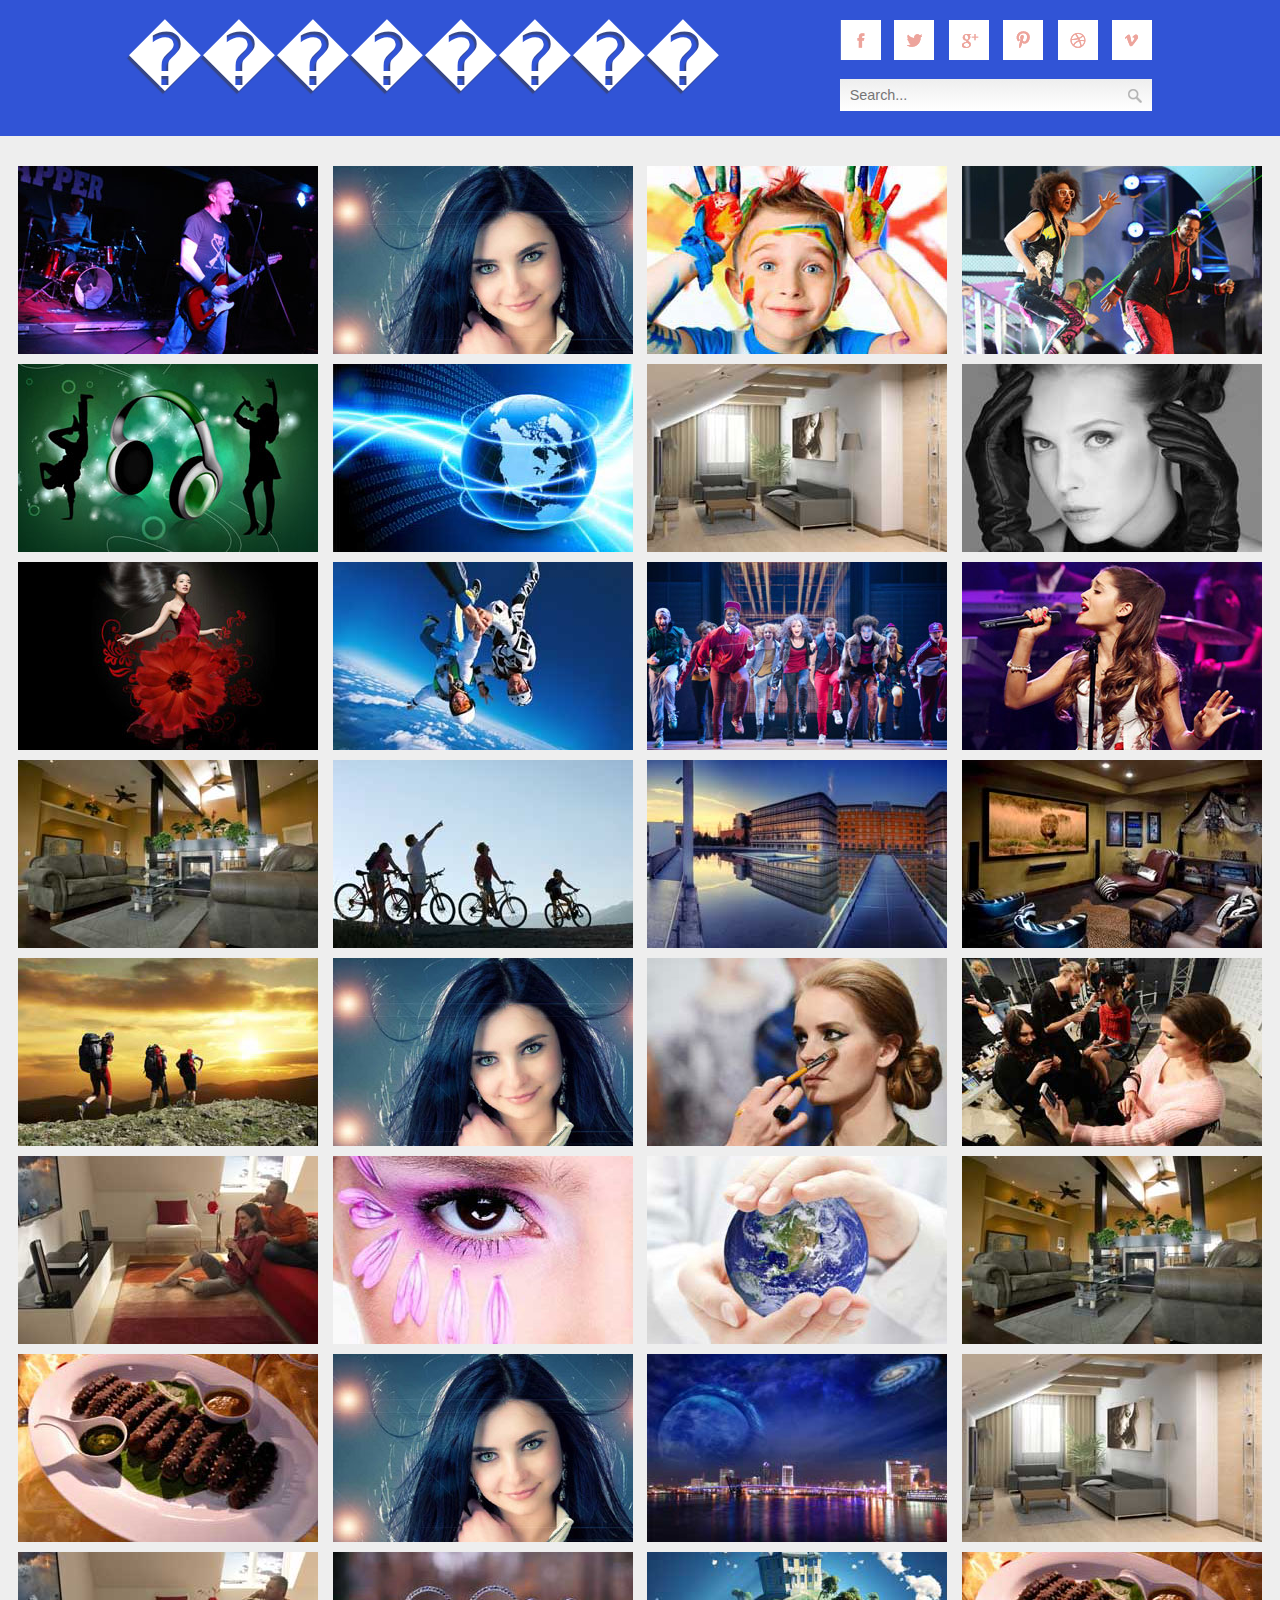
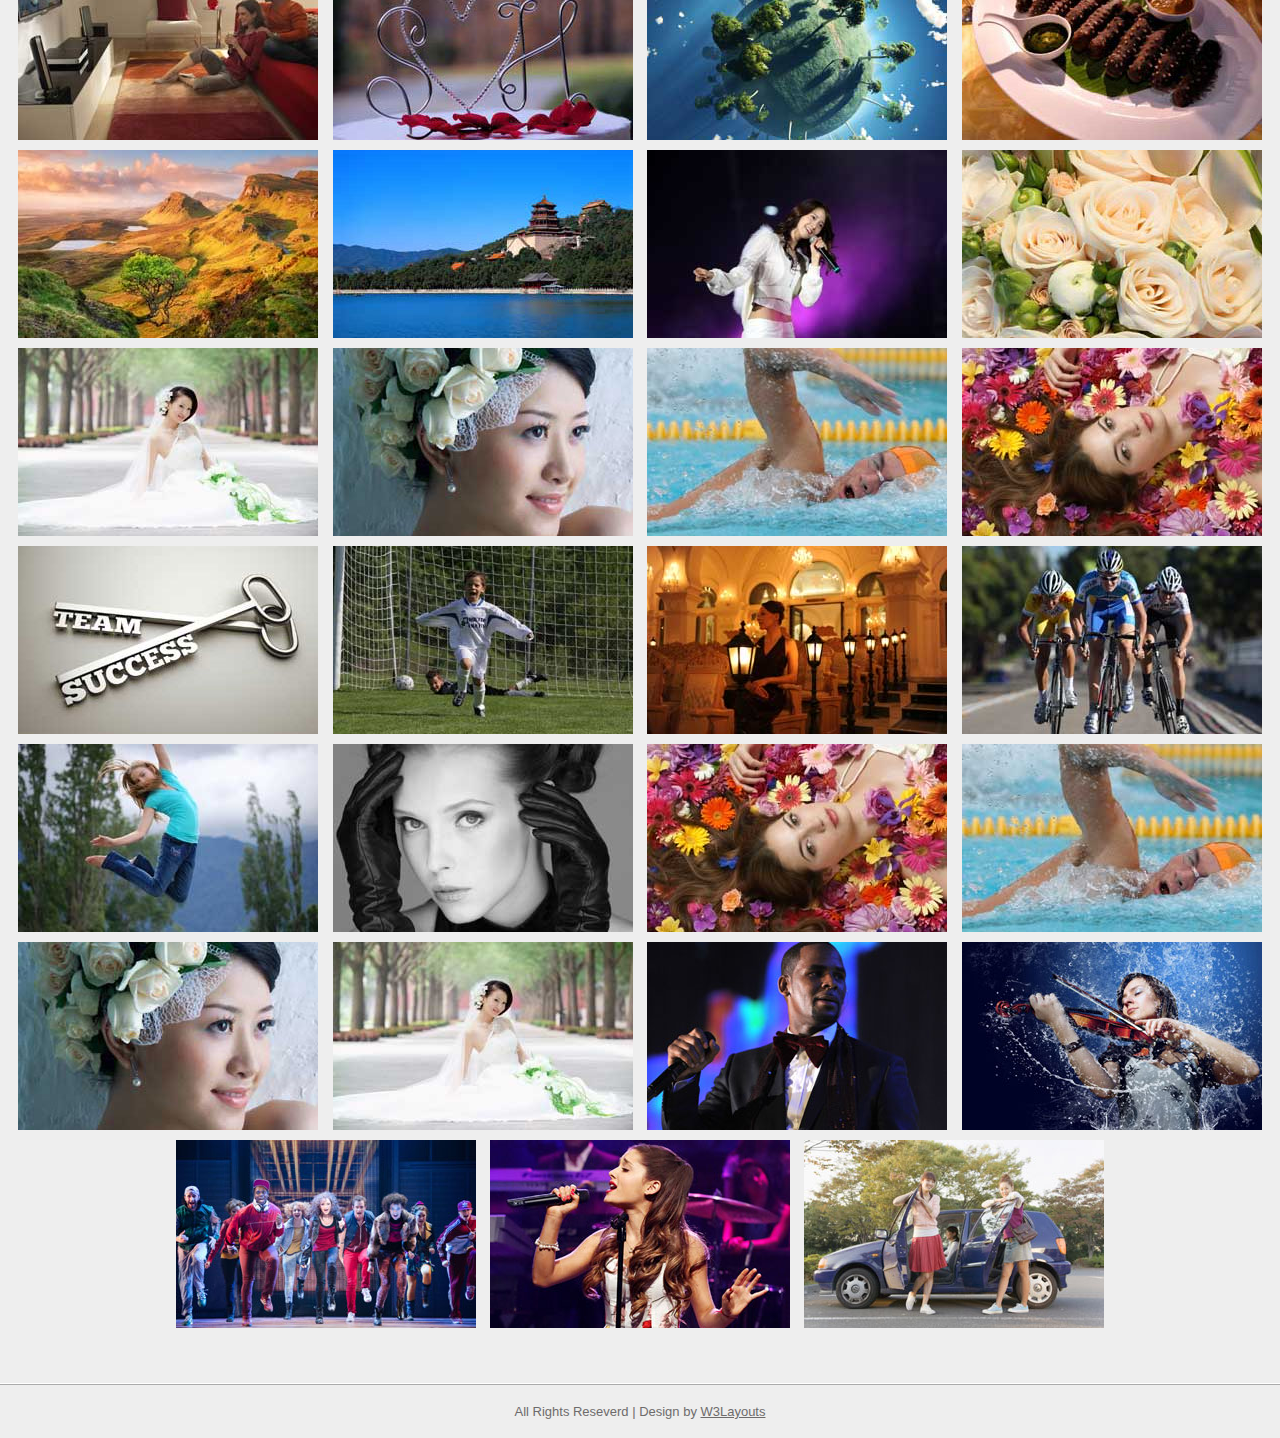
<file: RenLV/WebRoot/web/index.html>
<!--
Author: W3layouts
Author URL: http://w3layouts.com
License: Creative Commons Attribution 3.0 Unported
License URL: http://creativecommons.org/licenses/by/3.0/
-->
<!DOCTYPE HTML>
<html>
<head>
<title>Free Photo Cart Website Template | Home :: w3layouts</title>
<meta http-equiv="Content-Type" content="text/html; charset=utf-8" />
<meta name="viewport" content="width=device-width, initial-scale=1, maximum-scale=1">
<link rel="stylesheet" href="./css/style.css" type="text/css" media="all" />
<script src="./js/jquery-1.10.1.min.js"></script>
<script src="./js/modernizr.custom.js"></script>
<script src="./js/script.js"></script>

</head>
<body>
   <div class="container">	
			<header class="clearfix">
				<div class="header">
				<div class="wrap">
					 <div class="logo">
	    		 	<a ><h1>��������</h1></a>
					</div>
		           <div class="header_top">
					 <div class="social-icons">						
		                <ul>
		                    <li><a class="facebook" href="#" target="_blank"> </a></li>
		                    <li><a class="twitter" href="#" target="_blank"></a></li>
		                    <li><a class="googleplus" href="#" target="_blank"></a></li>
		                    <li><a class="pinterest" href="#" target="_blank"></a></li>
		                    <li><a class="dribbble" href="#" target="_blank"></a></li>
		                    <li><a class="vimeo" href="#" target="_blank"></a></li>
		                    <div class="clear"></div>
		                </ul>
		 		     </div>	
		 		          <div class="search_box">
							    <form>
									<input type="text" class="text-box" placeholder="Search..."><input type="submit" value="">
							    </form>
						   </div>
	    	</div>				
			<div class="clear"></div>
	    </div>
			</div>
			</header>
			<div class="main">
				<ul id="og-grid" class="og-grid">
					<li>
						<a href="#" data-largesrc="./images/img2_b.jpg" data-title="Azuki bean" data-description="Swiss chard pumpkin bunya nuts maize plantain aubergine napa cabbage soko coriander sweet pepper water spinach winter purslane shallot tigernut lentil beetroot.">
							<img src="./images/img2.jpg" alt="img01"/>
						</a>
					</li>
					<li>
						<a href="#" data-largesrc="./images/img5_b.jpg" data-title="Veggies sunt bona vobis" data-description="Lorem Ipsum is simply dummy text of the printing and typesetting industry. Lorem Ipsum has been the industry's standard dummy text ever since the 1500s, when an unknown printer took a galley of type and scrambled it to make a type specimen book. It has survived not only five centuries, but also the leap into electronic typesetting, remaining essentially unchanged. It was popularised in the 1960s with the release of Letraset sheets containing Lorem Ipsum passages, and more recently with desktop publishing software like Aldus PageMaker including versions of Lorem Ipsum.">
							<img src="./images/img5.jpg" alt="img02"/>
						</a>
					</li>
					<li>
						<a href="#" data-largesrc="./images/img3_b.jpg" data-title="Dandelion horseradish" data-description="Cabbage bamboo shoot broccoli rabe chickpea chard sea lettuce lettuce ricebean artichoke earthnut pea aubergine okra brussels sprout avocado tomato.">
							<img src="./images/img3.jpg" alt="img03"/>
						</a>
					</li>
					<li>
						<a href="#" data-largesrc="./images/img4_b.jpg" data-title="Azuki bean" data-description="Swiss chard pumpkin bunya nuts maize plantain aubergine napa cabbage soko coriander sweet pepper water spinach winter purslane shallot tigernut lentil beetroot.It was popularised in the 1960s with the release of Letraset sheets containing Lorem Ipsum passages, and more recently with desktop publishing software like Aldus PageMaker including versions of Lorem Ipsum.">
							<img src="./images/img4.jpg" alt="img01"/>
						</a>
					</li>
					<li>
						<a href="#" data-largesrc="./images/img1_b.jpg" data-title="Veggies sunt bona vobis" data-description="Komatsuna prairie turnip wattle seed artichoke mustard horseradish taro rutabaga ricebean carrot black-eyed pea turnip greens beetroot yarrow watercress kombu.">
							<img src="./images/img1.jpg" alt="img02"/>
						</a>
					</li>
					<li>
						<a href="#" data-largesrc="./images/img6_b.jpg" data-title="Dandelion horseradish" data-description="Cabbage bamboo shoot broccoli rabe chickpea chard sea lettuce lettuce ricebean artichoke earthnut pea aubergine okra brussels sprout avocado tomato.It was popularised in the 1960s with the release of Letraset sheets containing Lorem Ipsum passages, and more recently with desktop publishing software like Aldus PageMaker including versions of Lorem Ipsum.">
							<img src="./images/img6.jpg" alt="img03"/>
						</a>
					</li>
					<li>
						<a href="#" data-largesrc="./images/img7_b.jpg" data-title="Azuki bean" data-description="Swiss chard pumpkin bunya nuts maize plantain aubergine napa cabbage soko coriander sweet pepper water spinach winter purslane shallot tigernut lentil beetroot.">
							<img src="./images/img7.jpg" alt="img01"/>
						</a>
					</li>
					<li>
						<a href="#" data-largesrc="./images/img8_b.jpg" data-title="Veggies sunt bona vobis" data-description="Komatsuna prairie turnip wattle seed artichoke mustard horseradish taro rutabaga ricebean carrot black-eyed pea turnip greens beetroot yarrow watercress kombu.It was popularised in the 1960s with the release of Letraset sheets containing Lorem Ipsum passages, and more recently with desktop publishing software like Aldus PageMaker including versions of Lorem Ipsum.">
							<img src="./images/img45.jpg" alt="img02"/>
						</a>
					</li>
					<li>
						<a href="#" data-largesrc="./images/img9_b.jpg" data-title="Dandelion horseradish" data-description="Cabbage bamboo shoot broccoli rabe chickpea chard sea lettuce lettuce ricebean artichoke earthnut pea aubergine okra brussels sprout avocado tomato.">
							<img src="./images/img8.jpg" alt="img03"/>
						</a>
					</li>
					<li>
						<a href="#" data-largesrc="./images/img10_b.jpg" data-title="Azuki bean" data-description="Swiss chard pumpkin bunya nuts maize plantain aubergine napa cabbage soko coriander sweet pepper water spinach winter purslane shallot tigernut lentil beetroot.It was popularised in the 1960s with the release of Letraset sheets containing Lorem Ipsum passages, and more recently with desktop publishing software like Aldus PageMaker including versions of Lorem Ipsum.">
							<img src="./images/img9.jpg" alt="img01"/>
						</a>
					</li>
					<li>
						<a href="#" data-largesrc="./images/img48_b.jpg" data-title="Veggies sunt bona vobis" data-description="Komatsuna prairie turnip wattle seed artichoke mustard horseradish taro rutabaga ricebean carrot black-eyed pea turnip greens beetroot yarrow watercress kombu.">
							<img src="./images/img48.jpg" alt="img02"/>
						</a>
					</li>
					<li>
						<a href="#" data-largesrc="./images/img49_b.jpg" data-title="Dandelion horseradish" data-description="Cabbage bamboo shoot broccoli rabe chickpea chard sea lettuce lettuce ricebean artichoke earthnut pea aubergine okra brussels sprout avocado tomato.It was popularised in the 1960s with the release of Letraset sheets containing Lorem Ipsum passages, and more recently with desktop publishing software like Aldus PageMaker including versions of Lorem Ipsum.">
							<img src="./images/img49.jpg" alt="img03"/>
						</a>
					</li>
					<li>
						<a href="#" data-largesrc="./images/img12_b.jpg" data-title="Azuki bean" data-description="Swiss chard pumpkin bunya nuts maize plantain aubergine napa cabbage soko coriander sweet pepper water spinach winter purslane shallot tigernut lentil beetroot.">
							<img src="./images/img12.jpg" alt="img01"/>
						</a>
					</li>
					<li>
						<a href="#" data-largesrc="./images/img13_b.jpg" data-title="Veggies sunt bona vobis" data-description="Komatsuna prairie turnip wattle seed artichoke mustard horseradish taro rutabaga ricebean carrot black-eyed pea turnip greens beetroot yarrow watercress kombu.It was popularised in the 1960s with the release of Letraset sheets containing Lorem Ipsum passages, and more recently with desktop publishing software like Aldus PageMaker including versions of Lorem Ipsum.">
							<img src="./images/img13.jpg" alt="img02"/>
						</a>
					</li>
					<li>
						<a href="#" data-largesrc="./images/img14_b.jpg" data-title="Dandelion horseradish" data-description="Cabbage bamboo shoot broccoli rabe chickpea chard sea lettuce lettuce ricebean artichoke earthnut pea aubergine okra brussels sprout avocado tomato.">
							<img src="./images/img14.jpg" alt="img03"/>
						</a>
					</li>
					<li>
						<a href="#" data-largesrc="./images/img15_b.jpg" data-title="Azuki bean" data-description="Swiss chard pumpkin bunya nuts maize plantain aubergine napa cabbage soko coriander sweet pepper water spinach winter purslane shallot tigernut lentil beetroot.It was popularised in the 1960s with the release of Letraset sheets containing Lorem Ipsum passages, and more recently with desktop publishing software like Aldus PageMaker including versions of Lorem Ipsum.">
							<img src="./images/img15.jpg" alt="img01"/>
						</a>
					</li>
					<li>
						<a href="#" data-largesrc="./images/img16_b.jpg" data-title="Veggies sunt bona vobis" data-description="Komatsuna prairie turnip wattle seed artichoke mustard horseradish taro rutabaga ricebean carrot black-eyed pea turnip greens beetroot yarrow watercress kombu.">
							<img src="./images/img16.jpg" alt="img02"/>
						</a>
					</li>
					<li>
						<a href="#" data-largesrc="./images/img5_b.jpg" data-title="Dandelion horseradish" data-description="Cabbage bamboo shoot broccoli rabe chickpea chard sea lettuce lettuce ricebean artichoke earthnut pea aubergine okra brussels sprout avocado tomato.">
							<img src="./images/img5.jpg" alt="img03"/>
						</a>
					</li>
					<li>
						<a href="#" data-largesrc="./images/img18_b.jpg" data-title="Azuki bean" data-description="Swiss chard pumpkin bunya nuts maize plantain aubergine napa cabbage soko coriander sweet pepper water spinach winter purslane shallot tigernut lentil beetroot.It was popularised in the 1960s with the release of Letraset sheets containing Lorem Ipsum passages, and more recently with desktop publishing software like Aldus PageMaker including versions of Lorem Ipsum.">
							<img src="./images/img18.jpg" alt="img01"/>
						</a>
					</li>
					<li>
						<a href="#" data-largesrc="./images/img19_b.jpg" data-title="Veggies sunt bona vobis" data-description="Komatsuna prairie turnip wattle seed artichoke mustard horseradish taro rutabaga ricebean carrot black-eyed pea turnip greens beetroot yarrow watercress kombu.">
							<img src="./images/img19.jpg" alt="img02"/>
						</a>
					</li>
					<li>
						<a href="#" data-largesrc="./images/img20_b.jpg" data-title="Dandelion horseradish" data-description="Cabbage bamboo shoot broccoli rabe chickpea chard sea lettuce lettuce ricebean artichoke earthnut pea aubergine okra brussels sprout avocado tomato.">
							<img src="./images/img20.jpg" alt="img03"/>
						</a>
					</li>
					<li>
						<a href="#" data-largesrc="./images/img21_b.jpg" data-title="Azuki bean" data-description="Swiss chard pumpkin bunya nuts maize plantain aubergine napa cabbage soko coriander sweet pepper water spinach winter purslane shallot tigernut lentil beetroot.It was popularised in the 1960s with the release of Letraset sheets containing Lorem Ipsum passages, and more recently with desktop publishing software like Aldus PageMaker including versions of Lorem Ipsum.">
							<img src="./images/img21.jpg" alt="img01"/>
						</a>
					</li>
					<li>
						<a href="#" data-largesrc="./images/img22_b.jpg" data-title="Veggies sunt bona vobis" data-description="Komatsuna prairie turnip wattle seed artichoke mustard horseradish taro rutabaga ricebean carrot black-eyed pea turnip greens beetroot yarrow watercress kombu.">
							<img src="./images/img22.jpg" alt="img02"/>
						</a>
					</li>
					<li>
						<a href="#" data-largesrc="./images/img12_b.jpg" data-title="Dandelion horseradish" data-description="Cabbage bamboo shoot broccoli rabe chickpea chard sea lettuce lettuce ricebean artichoke earthnut pea aubergine okra brussels sprout avocado tomato.">
							<img src="./images/img12.jpg" alt="img03"/>
						</a>
					</li>
					<li>
						<a href="#" data-largesrc="./images/img24_b.jpg" data-title="Azuki bean" data-description="Swiss chard pumpkin bunya nuts maize plantain aubergine napa cabbage soko coriander sweet pepper water spinach winter purslane shallot tigernut lentil beetroot.It was popularised in the 1960s with the release of Letraset sheets containing Lorem Ipsum passages, and more recently with desktop publishing software like Aldus PageMaker including versions of Lorem Ipsum.">
							<img src="./images/img24.jpg" alt="img01"/>
						</a>
					</li>
					<li>
						<a href="#" data-largesrc="./images/img5_b.jpg" data-title="Veggies sunt bona vobis" data-description="Komatsuna prairie turnip wattle seed artichoke mustard horseradish taro rutabaga ricebean carrot black-eyed pea turnip greens beetroot yarrow watercress kombu.">
							<img src="./images/img5.jpg" alt="img02"/>
						</a>
					</li>
					<li>
						<a href="#" data-largesrc="./images/img26_b.jpg" data-title="Dandelion horseradish" data-description="Cabbage bamboo shoot broccoli rabe chickpea chard sea lettuce lettuce ricebean artichoke earthnut pea aubergine okra brussels sprout avocado tomato.It was popularised in the 1960s with the release of Letraset sheets containing Lorem Ipsum passages, and more recently with desktop publishing software like Aldus PageMaker including versions of Lorem Ipsum.">
							<img src="./images/img26.jpg" alt="img03"/>
						</a>
					</li>
					<li>
						<a href="#" data-largesrc="./images/img7_b.jpg" data-title="Azuki bean" data-description="Swiss chard pumpkin bunya nuts maize plantain aubergine napa cabbage soko coriander sweet pepper water spinach winter purslane shallot tigernut lentil beetroot.">
							<img src="./images/img7.jpg" alt="img01"/>
						</a>
					</li>
					<li>
						<a href="#" data-largesrc="./images/img20_b.jpg" data-title="Veggies sunt bona vobis" data-description="Komatsuna prairie turnip wattle seed artichoke mustard horseradish taro rutabaga ricebean carrot black-eyed pea turnip greens beetroot yarrow watercress kombu.It was popularised in the 1960s with the release of Letraset sheets containing Lorem Ipsum passages, and more recently with desktop publishing software like Aldus PageMaker including versions of Lorem Ipsum.">
							<img src="./images/img20.jpg" alt="img02"/>
						</a>
					</li>
					<li>
						<a href="#" data-largesrc="./images/img29_b.jpg" data-title="Dandelion horseradish" data-description="Cabbage bamboo shoot broccoli rabe chickpea chard sea lettuce lettuce ricebean artichoke earthnut pea aubergine okra brussels sprout avocado tomato.">
							<img src="./images/img29.jpg" alt="img03"/>
						</a>
					</li>
					<li>
						<a href="#" data-largesrc="./images/img30_b.jpg" data-title="Azuki bean" data-description="Swiss chard pumpkin bunya nuts maize plantain aubergine napa cabbage soko coriander sweet pepper water spinach winter purslane shallot tigernut lentil beetroot.It was popularised in the 1960s with the release of Letraset sheets containing Lorem Ipsum passages, and more recently with desktop publishing software like Aldus PageMaker including versions of Lorem Ipsum.It was popularised in the 1960s with the release of Letraset sheets containing Lorem Ipsum passages, and more recently with desktop publishing software like Aldus PageMaker including versions of Lorem Ipsum.">
							<img src="./images/img30.jpg" alt="img01"/>
						</a>
					</li>
					<li>
						<a href="#" data-largesrc="./images/img24_b.jpg" data-title="Veggies sunt bona vobis" data-description="Komatsuna prairie turnip wattle seed artichoke mustard horseradish taro rutabaga ricebean carrot black-eyed pea turnip greens beetroot yarrow watercress kombu.">
							<img src="./images/img24.jpg" alt="img02"/>
						</a>
					</li>
					<li>
						<a href="#" data-largesrc="./images/img32_b.jpg" data-title="Dandelion horseradish" data-description="Cabbage bamboo shoot broccoli rabe chickpea chard sea lettuce lettuce ricebean artichoke earthnut pea aubergine okra brussels sprout avocado tomato.It was popularised in the 1960s with the release of Letraset sheets containing Lorem Ipsum passages, and more recently with desktop publishing software like Aldus PageMaker including versions of Lorem Ipsum.">
							<img src="./images/img32.jpg" alt="img03"/>
						</a>
					</li>
					<li>
						<a href="#" data-largesrc="./images/img33_b.jpg" data-title="Azuki bean" data-description="Swiss chard pumpkin bunya nuts maize plantain aubergine napa cabbage soko coriander sweet pepper water spinach winter purslane shallot tigernut lentil beetroot.">
							<img src="./images/img33.jpg" alt="img01"/>
						</a>
					</li>
					<li>
						<a href="#" data-largesrc="./images/img34_b.jpg" data-title="Veggies sunt bona vobis" data-description="Komatsuna prairie turnip wattle seed artichoke mustard horseradish taro rutabaga ricebean carrot black-eyed pea turnip greens beetroot yarrow watercress kombu.">
							<img src="./images/img34.jpg" alt="img02"/>
						</a>
					</li>
					<li>
						<a href="#" data-largesrc="./images/img35_b.jpg" data-title="Dandelion horseradish" data-description="Cabbage bamboo shoot broccoli rabe chickpea chard sea lettuce lettuce ricebean artichoke earthnut pea aubergine okra brussels sprout avocado tomato.It was popularised in the 1960s with the release of Letraset sheets containing Lorem Ipsum passages, and more recently with desktop publishing software like Aldus PageMaker including versions of Lorem Ipsum.">
							<img src="./images/img35.jpg" alt="img03"/>
						</a>
					</li>
					<li>
						<a href="#" data-largesrc="./images/img36_b.jpg" data-title="Azuki bean" data-description="Swiss chard pumpkin bunya nuts maize plantain aubergine napa cabbage soko coriander sweet pepper water spinach winter purslane shallot tigernut lentil beetroot.">
							<img src="./images/img36.jpg" alt="img01"/>
						</a>
					</li>
					<li>
						<a href="#" data-largesrc="./images/img37_b.jpg" data-title="Veggies sunt bona vobis" data-description="Komatsuna prairie turnip wattle seed artichoke mustard horseradish taro rutabaga ricebean carrot black-eyed pea turnip greens beetroot yarrow watercress kombu.It was popularised in the 1960s with the release of Letraset sheets containing Lorem Ipsum passages, and more recently with desktop publishing software like Aldus PageMaker including versions of Lorem Ipsum.">
							<img src="./images/img37.jpg" alt="img02"/>
						</a>
					</li>
					<li>
						<a href="#" data-largesrc="./images/img38_b.jpg" data-title="Dandelion horseradish" data-description="Cabbage bamboo shoot broccoli rabe chickpea chard sea lettuce lettuce ricebean artichoke earthnut pea aubergine okra brussels sprout avocado tomato.">
							<img src="./images/img38.jpg" alt="img03"/>
						</a>
					</li>
					<li>
						<a href="#" data-largesrc="./images/img39_b.jpg" data-title="Azuki bean" data-description="Swiss chard pumpkin bunya nuts maize plantain aubergine napa cabbage soko coriander sweet pepper water spinach winter purslane shallot tigernut lentil beetroot.">
							<img src="./images/img39.jpg" alt="img01"/>
						</a>
					</li>
					<li>
						<a href="#" data-largesrc="./images/img40_b.jpg" data-title="Veggies sunt bona vobis" data-description="Swiss chard pumpkin bunya nuts maize plantain aubergine napa cabbage soko coriander sweet pepper water spinach winter purslane shallot tigernut lentil beetroot.It was popularised in the 1960s with the release of Letraset sheets containing Lorem Ipsum passages, and more recently with desktop publishing software like Aldus PageMaker including versions of Lorem Ipsum.">
							<img src="./images/img40.jpg" alt="img01"/>
						</a>
					</li>
					<li>
						<a href="#" data-largesrc="./images/img41_b.jpg" data-title="Azuki bean" data-description="Swiss chard pumpkin bunya nuts maize plantain aubergine napa cabbage soko coriander sweet pepper water spinach winter purslane shallot tigernut lentil beetroot.">
							<img src="./images/img41.jpg" alt="img01"/>
						</a>
					</li>
					<li>
						<a href="#" data-largesrc="./images/img42_b.jpg" data-title="Azuki bean" data-description="Swiss chard pumpkin bunya nuts maize plantain aubergine napa cabbage soko coriander sweet pepper water spinach winter purslane shallot tigernut lentil beetroot.">
							<img src="./images/img42.jpg" alt="img01"/>
						</a>
					</li>
					<li>
						<a href="#" data-largesrc="./images/img43_b.jpg" data-title="Veggies sunt bona vobis" data-description="Swiss chard pumpkin bunya nuts maize plantain aubergine napa cabbage soko coriander sweet pepper water spinach winter purslane shallot tigernut lentil beetroot.It was popularised in the 1960s with the release of Letraset sheets containing Lorem Ipsum passages, and more recently with desktop publishing software like Aldus PageMaker including versions of Lorem Ipsum.">
							<img src="./images/img43.jpg" alt="img01"/>
						</a>
					</li>
					<li>
						<a href="#" data-largesrc="./images/img44_b.jpg" data-title="Azuki bean" data-description="Swiss chard pumpkin bunya nuts maize plantain aubergine napa cabbage soko coriander sweet pepper water spinach winter purslane shallot tigernut lentil beetroot.">
							<img src="./images/img44.jpg" alt="img01"/>
						</a>
					</li>
					<li>
						<a href="#" data-largesrc="./images/img45_b.jpg" data-title="Azuki bean" data-description="Swiss chard pumpkin bunya nuts maize plantain aubergine napa cabbage soko coriander sweet pepper water spinach winter purslane shallot tigernut lentil beetroot.">
							<img src="./images/img45.jpg" alt="img01"/>
						</a>
					</li>
					<li>
						<a href="#" data-largesrc="./images/img39_b.jpg" data-title="Veggies sunt bona vobis" data-description="Swiss chard pumpkin bunya nuts maize plantain aubergine napa cabbage soko coriander sweet pepper water spinach winter purslane shallot tigernut lentil beetroot.It was popularised in the 1960s with the release of Letraset sheets containing Lorem Ipsum passages, and more recently with desktop publishing software like Aldus PageMaker including versions of Lorem Ipsum.">
							<img src="./images/img39.jpg" alt="img01"/>
						</a>
					</li>
					<li>
						<a href="#" data-largesrc="./images/img38_b.jpg" data-title="Azuki bean" data-description="Swiss chard pumpkin bunya nuts maize plantain aubergine napa cabbage soko coriander sweet pepper water spinach winter purslane shallot tigernut lentil beetroot.">
							<img src="./images/img38.jpg" alt="img01"/>
						</a>
					</li>
					<li>
						<a href="#" data-largesrc="./images/img37_b.jpg" data-title="Azuki bean" data-description="Swiss chard pumpkin bunya nuts maize plantain aubergine napa cabbage soko coriander sweet pepper water spinach winter purslane shallot tigernut lentil beetroot.">
							<img src="./images/img37.jpg" alt="img01"/>
						</a>
					</li>
					<li>
						<a href="#" data-largesrc="./images/img36_b.jpg" data-title="Veggies sunt bona vobis" data-description="Swiss chard pumpkin bunya nuts maize plantain aubergine napa cabbage soko coriander sweet pepper water spinach winter purslane shallot tigernut lentil beetroot.">
							<img src="./images/img36.jpg" alt="img01"/>
						</a>
					</li>
					<li>
						<a href="#" data-largesrc="./images/img46_b.jpg" data-title="Azuki bean" data-description="Swiss chard pumpkin bunya nuts maize plantain aubergine napa cabbage soko coriander sweet pepper water spinach winter purslane shallot tigernut lentil beetroot.">
							<img src="./images/img46.jpg" alt="img01"/>
						</a>
					</li>
					<li>
						<a href="#" data-largesrc="./images/img47_b.jpg" data-title="Azuki bean" data-description="Swiss chard pumpkin bunya nuts maize plantain aubergine napa cabbage soko coriander sweet pepper water spinach winter purslane shallot tigernut lentil beetroot.It was popularised in the 1960s with the release of Letraset sheets containing Lorem Ipsum passages, and more recently with desktop publishing software like Aldus PageMaker including versions of Lorem Ipsum.">
							<img src="./images/img47.jpg" alt="img01"/>
						</a>
					</li>
					<li>
						<a href="#" data-largesrc="./images/img48_b.jpg" data-title="Veggies sunt bona vobis" data-description="Swiss chard pumpkin bunya nuts maize plantain aubergine napa cabbage soko coriander sweet pepper water spinach winter purslane shallot tigernut lentil beetroot.">
							<img src="./images/img48.jpg" alt="img01"/>
						</a>
					</li>
					<li>
						<a href="#" data-largesrc="./images/img49_b.jpg" data-title="Azuki bean" data-description="Swiss chard pumpkin bunya nuts maize plantain aubergine napa cabbage soko coriander sweet pepper water spinach winter purslane shallot tigernut lentil beetroot.">
							<img src="./images/img49.jpg" alt="img01"/>
						</a>
					</li>
					<li>
						<a href="#" data-largesrc="./images/img50_b.jpg" data-title="Veggies sunt bona vobis" data-description="Swiss chard pumpkin bunya nuts maize plantain aubergine napa cabbage soko coriander sweet pepper water spinach winter purslane shallot tigernut lentil beetroot.It was popularised in the 1960s with the release of Letraset sheets containing Lorem Ipsum passages, and more recently with desktop publishing software like Aldus PageMaker including versions of Lorem Ipsum.">
							<img src="./images/img50.jpg" alt="img01"/>
						</a>
					</li>
				</ul>
			</div>
		</div><!-- /container -->		
		<script src="./js/grid.js"></script>
		<script>
			$(function() {
				Grid.init();
			});
		</script>
	              <div class="copy_right">
						<p>All Rights Reseverd | Design by  <a href="http://w3layouts.com">W3Layouts</a></p>
		   		</div>
          </body>
</html>
</file>
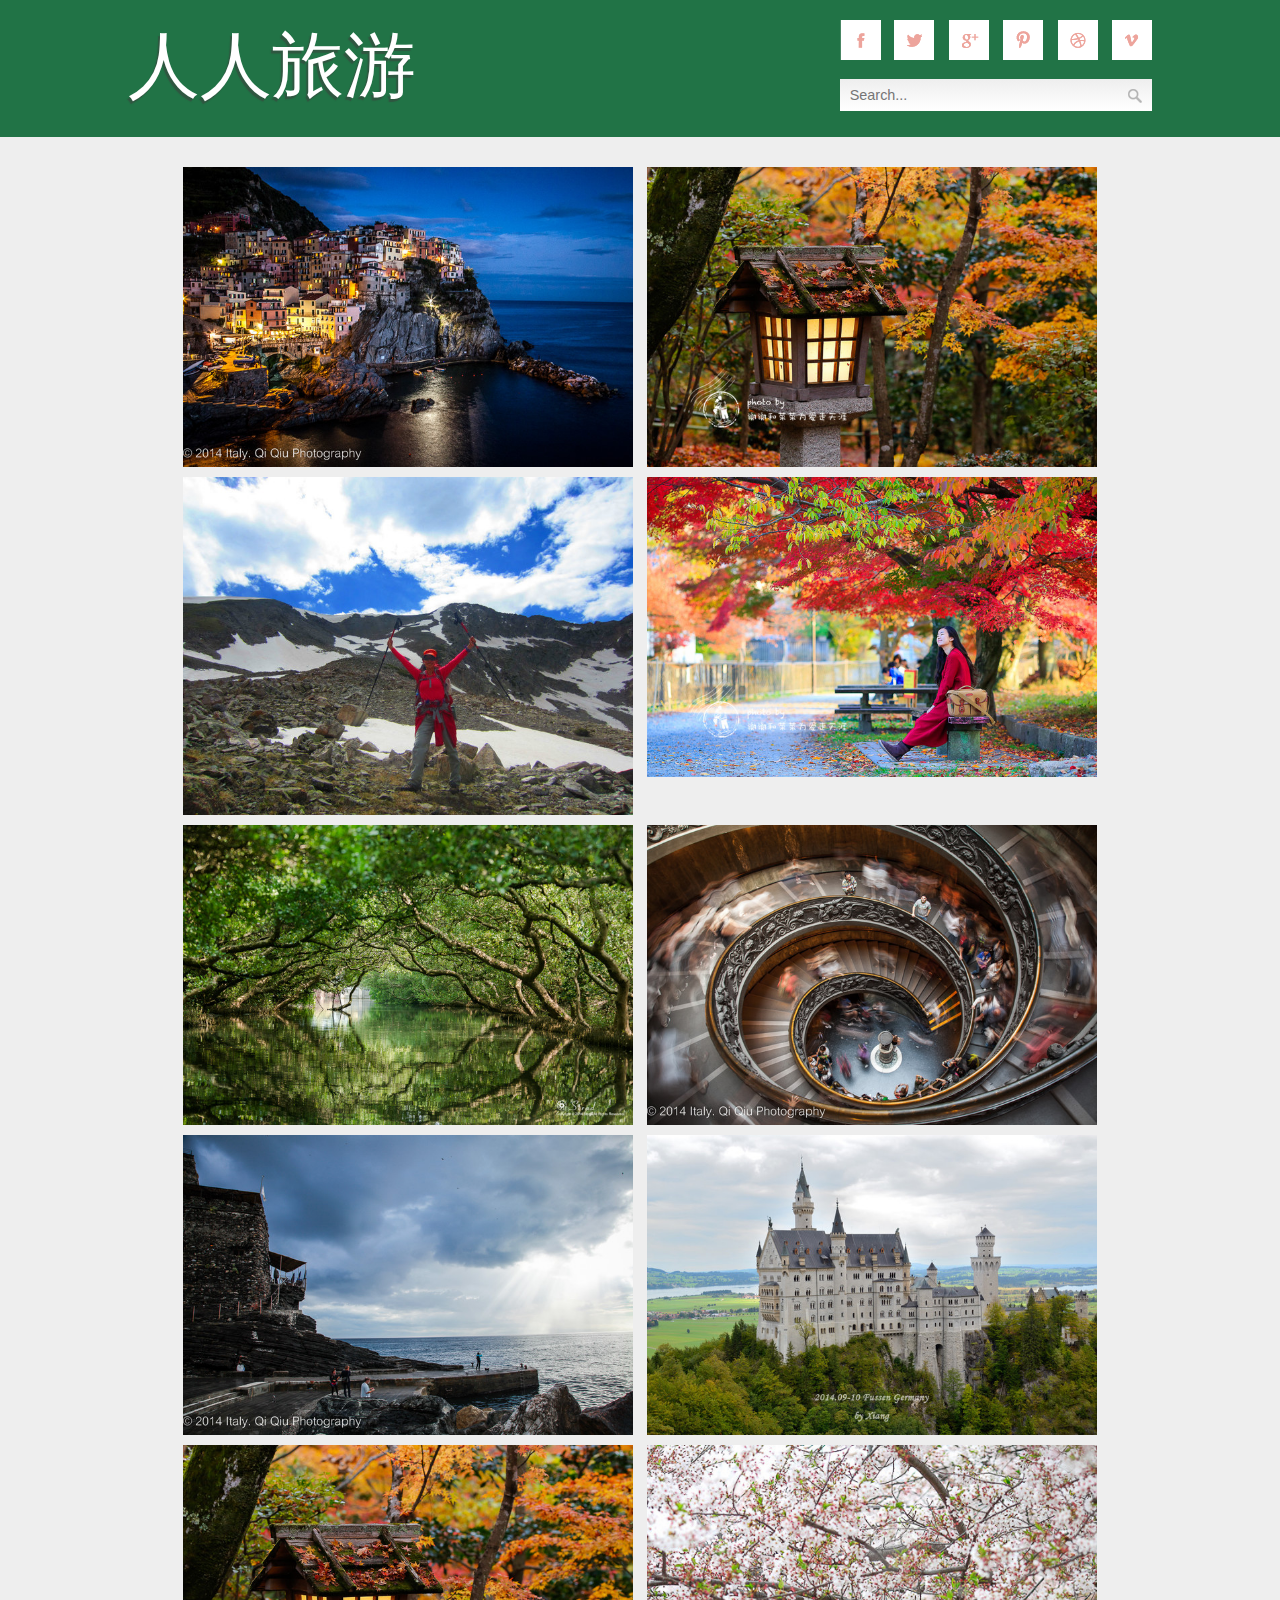
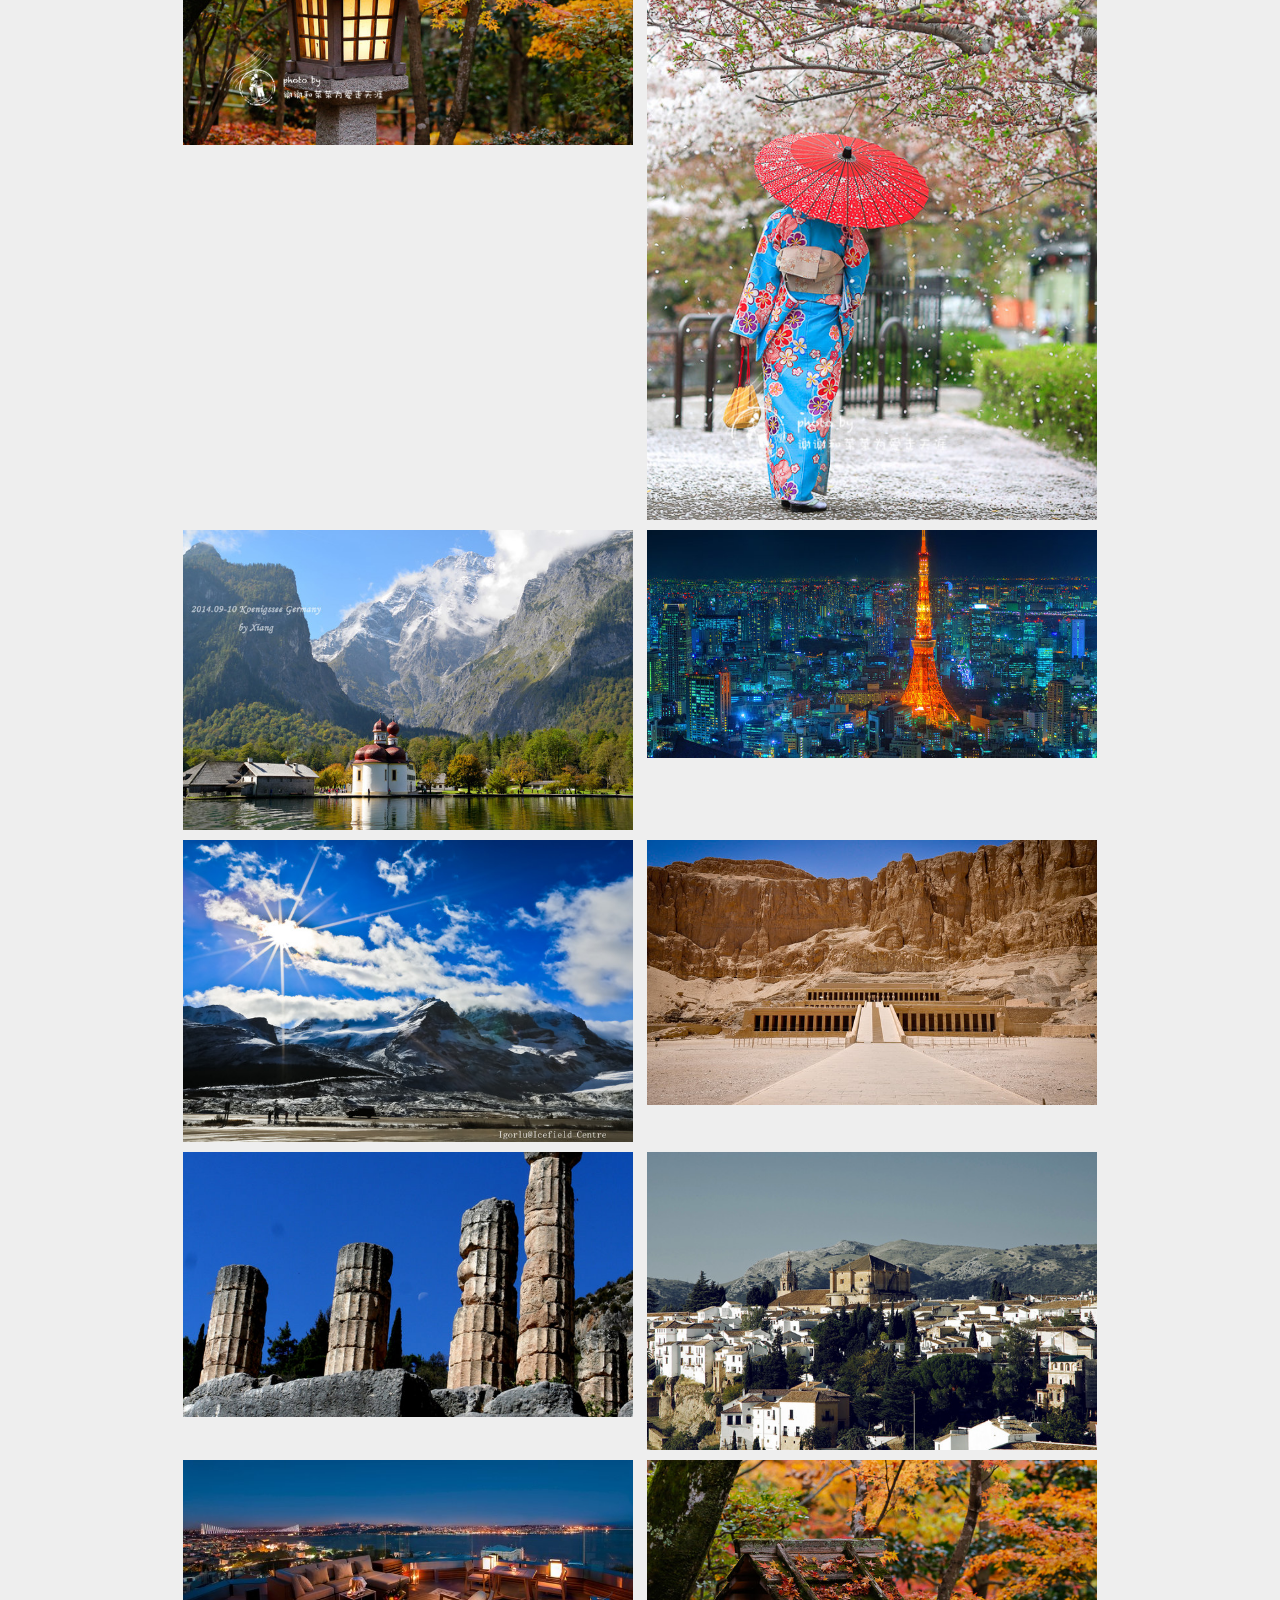
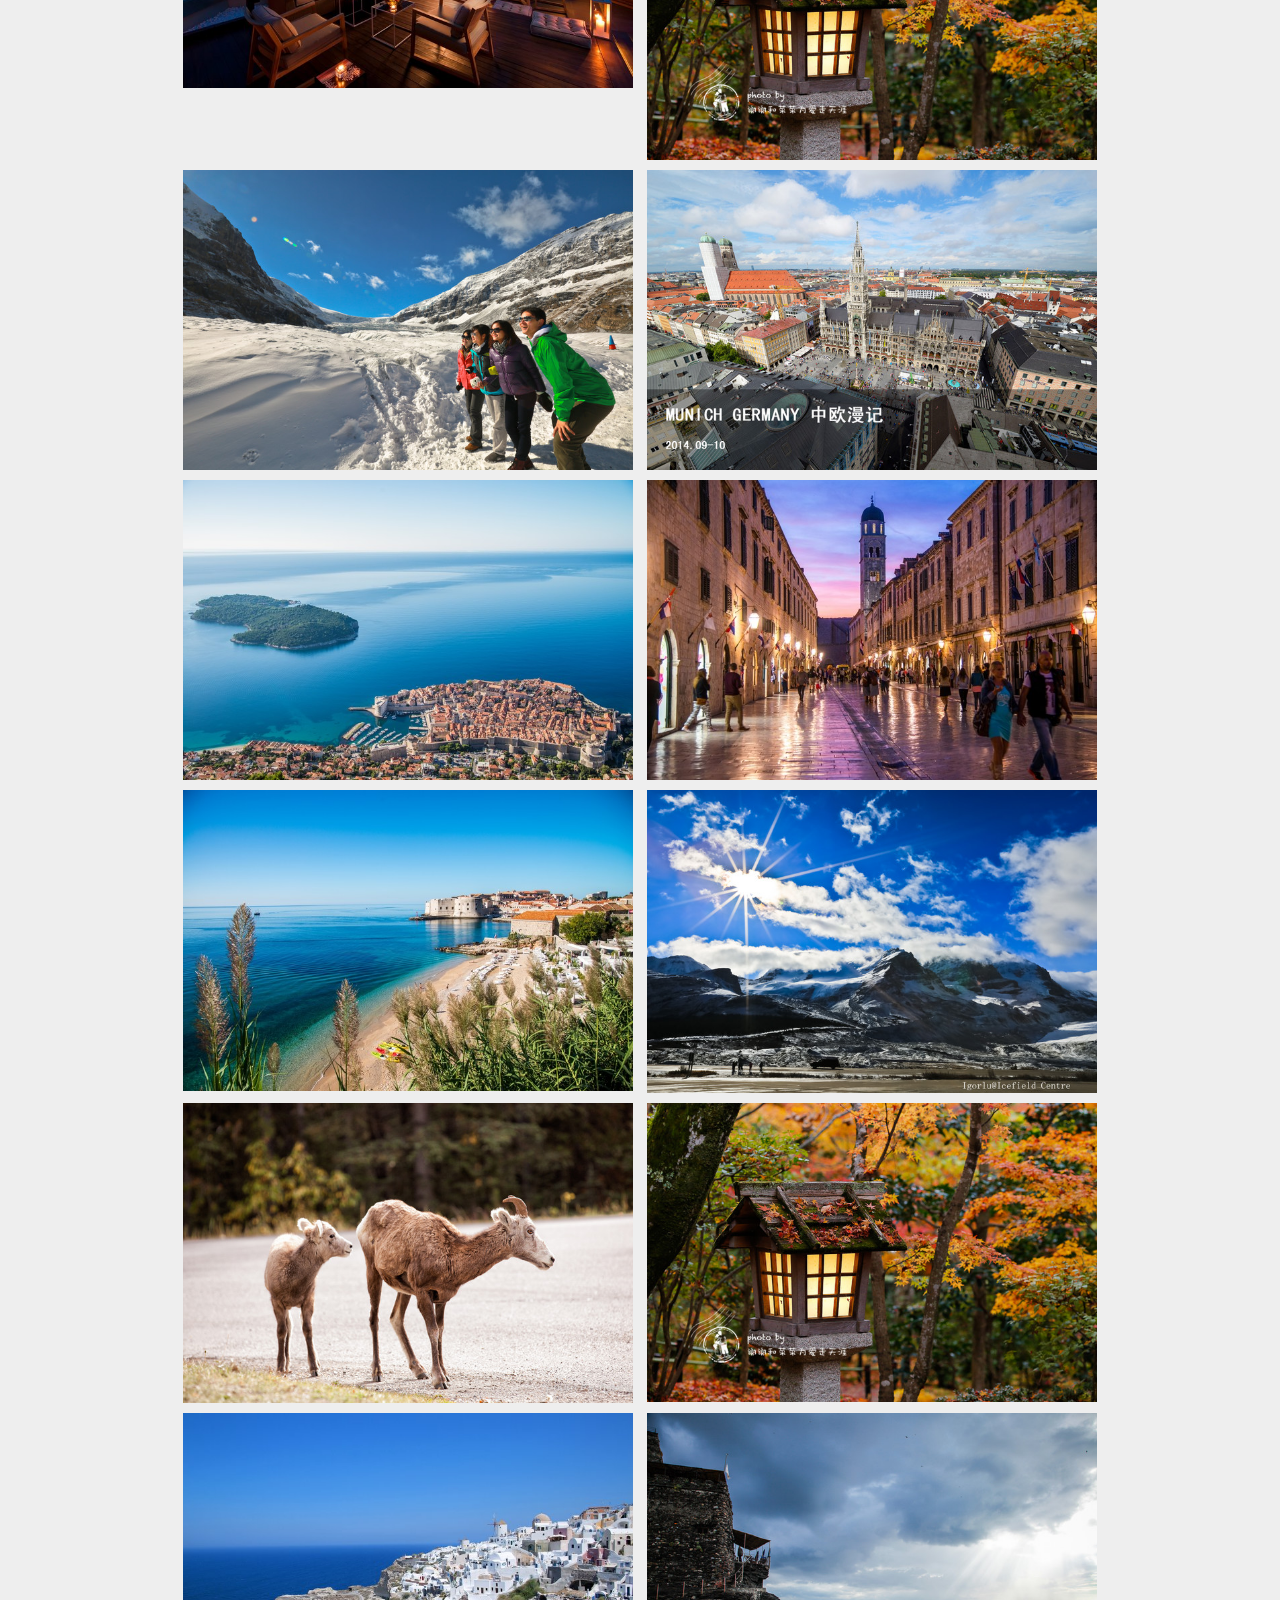
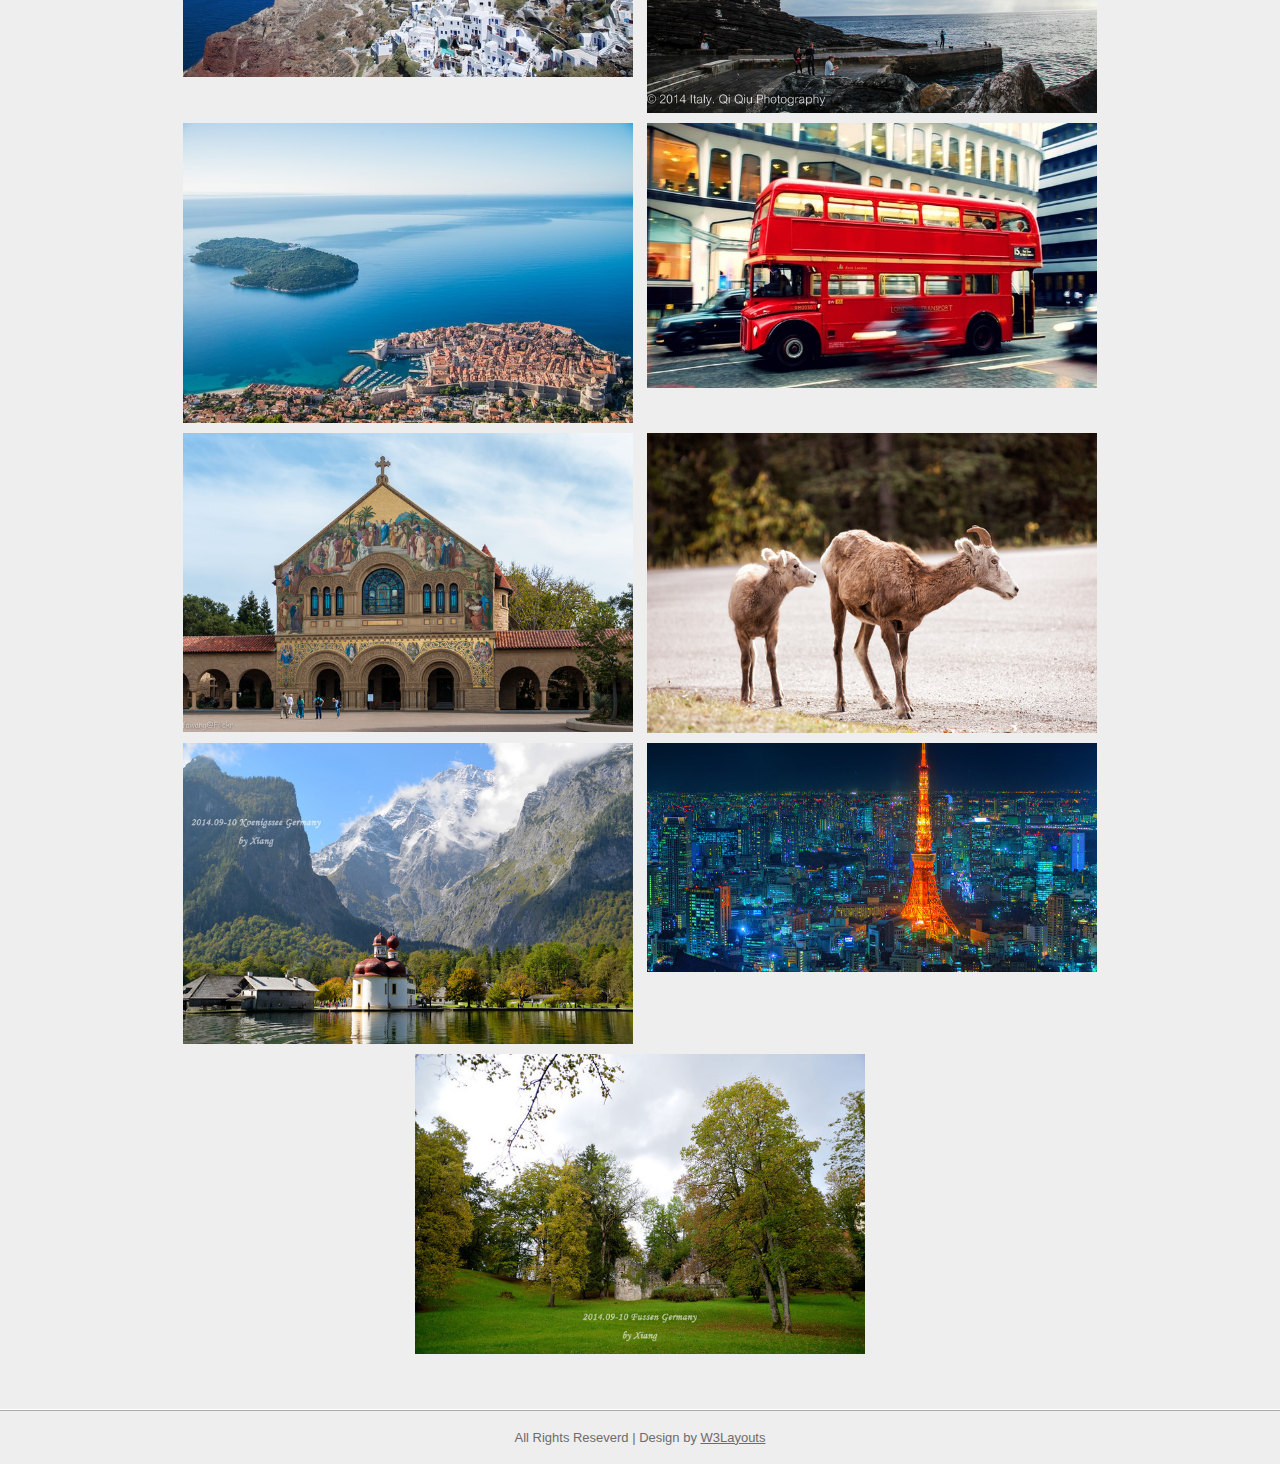
<file: RenLV/WebRoot/lvxx/html/main.html>
<!DOCTYPE HTML>
<html>
<head>
<title>人人旅游</title>
<meta charset="utf-8">
<meta http-equiv="Content-Type" content="text/html; charset=utf-8" />
<meta name="viewport" content="width=device-width, initial-scale=1, maximum-scale=1">
<link rel="stylesheet" href="./css/style.css" type="text/css" media="all" />
<script src="./js/jquery-1.10.1.min.js"></script>
<script src="./js/modernizr.custom.js"></script>
<script src="./js/script.js"></script>

</head>
<body>
   <div class="container">	
			<header class="clearfix">
				<div class="header">
				<div class="wrap">
					 <div class="logo">
	    		 	<a ><h1>人人旅游</h1></a>
					</div>
		           <div class="header_top">
					 <div class="social-icons">						
		                <ul>
		                    <li><a class="facebook" href="#" target="_blank"> </a></li>
		                    <li><a class="twitter" href="#" target="_blank"></a></li>
		                    <li><a class="googleplus" href="#" target="_blank"></a></li>
		                    <li><a class="pinterest" href="#" target="_blank"></a></li>
		                    <li><a class="dribbble" href="#" target="_blank"></a></li>
		                    <li><a class="vimeo" href="#" target="_blank"></a></li>
		                    <div class="clear"></div>
		                </ul>
		 		     </div>	
		 		          <div class="search_box">
							    <form>
									<input type="text" class="text-box" placeholder="Search..."><input type="submit" value="">
							    </form>
						   </div>
	    	</div>				
			<div class="clear"></div>
	    </div>
			</div>
			</header>
			<div class="main">
				<ul id="og-grid" class="og-grid">
					<li>
						<a href="#" data-largesrc="./images/img2_b.jpg" data-title="Azuki bean" data-description="Swiss chard pumpkin bunya nuts maize plantain aubergine napa cabbage soko coriander sweet pepper water spinach winter purslane shallot tigernut lentil beetroot.">
							<img src="./images/img2.jpg" alt="img01"/>
						</a>
					</li>
					<li>
						<a href="#" data-largesrc="./images/img5_b.jpg" data-title="Veggies sunt bona vobis" data-description="Lorem Ipsum is simply dummy text of the printing and typesetting industry. Lorem Ipsum has been the industry's standard dummy text ever since the 1500s, when an unknown printer took a galley of type and scrambled it to make a type specimen book. It has survived not only five centuries, but also the leap into electronic typesetting, remaining essentially unchanged. It was popularised in the 1960s with the release of Letraset sheets containing Lorem Ipsum passages, and more recently with desktop publishing software like Aldus PageMaker including versions of Lorem Ipsum.">
							<img src="./images/img5.jpg" alt="img02"/>
						</a>
					</li>
					<li>
						<a href="#" data-largesrc="./images/img3_b.jpg" data-title="Dandelion horseradish" data-description="Cabbage bamboo shoot broccoli rabe chickpea chard sea lettuce lettuce ricebean artichoke earthnut pea aubergine okra brussels sprout avocado tomato.">
							<img src="./images/img3.jpg" alt="img03"/>
						</a>
					</li>
					<li>
						<a href="#" data-largesrc="./images/img4_b.jpg" data-title="Azuki bean" data-description="Swiss chard pumpkin bunya nuts maize plantain aubergine napa cabbage soko coriander sweet pepper water spinach winter purslane shallot tigernut lentil beetroot.It was popularised in the 1960s with the release of Letraset sheets containing Lorem Ipsum passages, and more recently with desktop publishing software like Aldus PageMaker including versions of Lorem Ipsum.">
							<img src="./images/img4.jpg" alt="img01"/>
						</a>
					</li>
					<li>
						<a href="#" data-largesrc="./images/img1_b.jpg" data-title="Veggies sunt bona vobis" data-description="Komatsuna prairie turnip wattle seed artichoke mustard horseradish taro rutabaga ricebean carrot black-eyed pea turnip greens beetroot yarrow watercress kombu.">
							<img src="./images/img1.jpg" alt="img02"/>
						</a>
					</li>
					<li>
						<a href="#" data-largesrc="./images/img6_b.jpg" data-title="Dandelion horseradish" data-description="Cabbage bamboo shoot broccoli rabe chickpea chard sea lettuce lettuce ricebean artichoke earthnut pea aubergine okra brussels sprout avocado tomato.It was popularised in the 1960s with the release of Letraset sheets containing Lorem Ipsum passages, and more recently with desktop publishing software like Aldus PageMaker including versions of Lorem Ipsum.">
							<img src="./images/img6.jpg" alt="img03"/>
						</a>
					</li>
					<li>
						<a href="#" data-largesrc="./images/img7_b.jpg" data-title="Azuki bean" data-description="Swiss chard pumpkin bunya nuts maize plantain aubergine napa cabbage soko coriander sweet pepper water spinach winter purslane shallot tigernut lentil beetroot.">
							<img src="./images/img7.jpg" alt="img01"/>
						</a>
					</li>
					<li>
						<a href="#" data-largesrc="./images/img8_b.jpg" data-title="Veggies sunt bona vobis" data-description="Komatsuna prairie turnip wattle seed artichoke mustard horseradish taro rutabaga ricebean carrot black-eyed pea turnip greens beetroot yarrow watercress kombu.It was popularised in the 1960s with the release of Letraset sheets containing Lorem Ipsum passages, and more recently with desktop publishing software like Aldus PageMaker including versions of Lorem Ipsum.">
							<img src="./images/img45.jpg" alt="img02"/>
						</a>
					</li>
					<li>
						<a href="#" data-largesrc="./images/img9_b.jpg" data-title="Dandelion horseradish" data-description="Cabbage bamboo shoot broccoli rabe chickpea chard sea lettuce lettuce ricebean artichoke earthnut pea aubergine okra brussels sprout avocado tomato.">
							<img src="./images/img8.jpg" alt="img03"/>
						</a>
					</li>
					<li>
						<a href="#" data-largesrc="./images/img10_b.jpg" data-title="Azuki bean" data-description="Swiss chard pumpkin bunya nuts maize plantain aubergine napa cabbage soko coriander sweet pepper water spinach winter purslane shallot tigernut lentil beetroot.It was popularised in the 1960s with the release of Letraset sheets containing Lorem Ipsum passages, and more recently with desktop publishing software like Aldus PageMaker including versions of Lorem Ipsum.">
							<img src="./images/img9.jpg" alt="img01"/>
						</a>
					</li>
					<li>
						<a href="#" data-largesrc="./images/img48_b.jpg" data-title="Veggies sunt bona vobis" data-description="Komatsuna prairie turnip wattle seed artichoke mustard horseradish taro rutabaga ricebean carrot black-eyed pea turnip greens beetroot yarrow watercress kombu.">
							<img src="./images/img48.jpg" alt="img02"/>
						</a>
					</li>
					<li>
						<a href="#" data-largesrc="./images/img49_b.jpg" data-title="Dandelion horseradish" data-description="Cabbage bamboo shoot broccoli rabe chickpea chard sea lettuce lettuce ricebean artichoke earthnut pea aubergine okra brussels sprout avocado tomato.It was popularised in the 1960s with the release of Letraset sheets containing Lorem Ipsum passages, and more recently with desktop publishing software like Aldus PageMaker including versions of Lorem Ipsum.">
							<img src="./images/img49.jpg" alt="img03"/>
						</a>
					</li>
					<li>
						<a href="#" data-largesrc="./images/img12_b.jpg" data-title="Azuki bean" data-description="Swiss chard pumpkin bunya nuts maize plantain aubergine napa cabbage soko coriander sweet pepper water spinach winter purslane shallot tigernut lentil beetroot.">
							<img src="./images/img12.jpg" alt="img01"/>
						</a>
					</li>
					<li>
						<a href="#" data-largesrc="./images/img13_b.jpg" data-title="Veggies sunt bona vobis" data-description="Komatsuna prairie turnip wattle seed artichoke mustard horseradish taro rutabaga ricebean carrot black-eyed pea turnip greens beetroot yarrow watercress kombu.It was popularised in the 1960s with the release of Letraset sheets containing Lorem Ipsum passages, and more recently with desktop publishing software like Aldus PageMaker including versions of Lorem Ipsum.">
							<img src="./images/img13.jpg" alt="img02"/>
						</a>
					</li>
					<li>
						<a href="#" data-largesrc="./images/img14_b.jpg" data-title="Dandelion horseradish" data-description="Cabbage bamboo shoot broccoli rabe chickpea chard sea lettuce lettuce ricebean artichoke earthnut pea aubergine okra brussels sprout avocado tomato.">
							<img src="./images/img14.jpg" alt="img03"/>
						</a>
					</li>
					<li>
						<a href="#" data-largesrc="./images/img15_b.jpg" data-title="Azuki bean" data-description="Swiss chard pumpkin bunya nuts maize plantain aubergine napa cabbage soko coriander sweet pepper water spinach winter purslane shallot tigernut lentil beetroot.It was popularised in the 1960s with the release of Letraset sheets containing Lorem Ipsum passages, and more recently with desktop publishing software like Aldus PageMaker including versions of Lorem Ipsum.">
							<img src="./images/img15.jpg" alt="img01"/>
						</a>
					</li>
					<li>
						<a href="#" data-largesrc="./images/img16_b.jpg" data-title="Veggies sunt bona vobis" data-description="Komatsuna prairie turnip wattle seed artichoke mustard horseradish taro rutabaga ricebean carrot black-eyed pea turnip greens beetroot yarrow watercress kombu.">
							<img src="./images/img16.jpg" alt="img02"/>
						</a>
					</li>
					<li>
						<a href="#" data-largesrc="./images/img5_b.jpg" data-title="Dandelion horseradish" data-description="Cabbage bamboo shoot broccoli rabe chickpea chard sea lettuce lettuce ricebean artichoke earthnut pea aubergine okra brussels sprout avocado tomato.">
							<img src="./images/img5.jpg" alt="img03"/>
						</a>
					</li>
					<li>
						<a href="#" data-largesrc="./images/img18_b.jpg" data-title="Azuki bean" data-description="Swiss chard pumpkin bunya nuts maize plantain aubergine napa cabbage soko coriander sweet pepper water spinach winter purslane shallot tigernut lentil beetroot.It was popularised in the 1960s with the release of Letraset sheets containing Lorem Ipsum passages, and more recently with desktop publishing software like Aldus PageMaker including versions of Lorem Ipsum.">
							<img src="./images/img18.jpg" alt="img01"/>
						</a>
					</li>
					<li>
						<a href="#" data-largesrc="./images/img19_b.jpg" data-title="Veggies sunt bona vobis" data-description="Komatsuna prairie turnip wattle seed artichoke mustard horseradish taro rutabaga ricebean carrot black-eyed pea turnip greens beetroot yarrow watercress kombu.">
							<img src="./images/img19.jpg" alt="img02"/>
						</a>
					</li>
					<li>
						<a href="#" data-largesrc="./images/img20_b.jpg" data-title="Dandelion horseradish" data-description="Cabbage bamboo shoot broccoli rabe chickpea chard sea lettuce lettuce ricebean artichoke earthnut pea aubergine okra brussels sprout avocado tomato.">
							<img src="./images/img20.jpg" alt="img03"/>
						</a>
					</li>
					<li>
						<a href="#" data-largesrc="./images/img21_b.jpg" data-title="Azuki bean" data-description="Swiss chard pumpkin bunya nuts maize plantain aubergine napa cabbage soko coriander sweet pepper water spinach winter purslane shallot tigernut lentil beetroot.It was popularised in the 1960s with the release of Letraset sheets containing Lorem Ipsum passages, and more recently with desktop publishing software like Aldus PageMaker including versions of Lorem Ipsum.">
							<img src="./images/img21.jpg" alt="img01"/>
						</a>
					</li>
					<li>
						<a href="#" data-largesrc="./images/img22_b.jpg" data-title="Veggies sunt bona vobis" data-description="Komatsuna prairie turnip wattle seed artichoke mustard horseradish taro rutabaga ricebean carrot black-eyed pea turnip greens beetroot yarrow watercress kombu.">
							<img src="./images/img22.jpg" alt="img02"/>
						</a>
					</li>
					<li>
						<a href="#" data-largesrc="./images/img12_b.jpg" data-title="Dandelion horseradish" data-description="Cabbage bamboo shoot broccoli rabe chickpea chard sea lettuce lettuce ricebean artichoke earthnut pea aubergine okra brussels sprout avocado tomato.">
							<img src="./images/img12.jpg" alt="img03"/>
						</a>
					</li>
					<li>
						<a href="#" data-largesrc="./images/img24_b.jpg" data-title="Azuki bean" data-description="Swiss chard pumpkin bunya nuts maize plantain aubergine napa cabbage soko coriander sweet pepper water spinach winter purslane shallot tigernut lentil beetroot.It was popularised in the 1960s with the release of Letraset sheets containing Lorem Ipsum passages, and more recently with desktop publishing software like Aldus PageMaker including versions of Lorem Ipsum.">
							<img src="./images/img24.jpg" alt="img01"/>
						</a>
					</li>
					<li>
						<a href="#" data-largesrc="./images/img5_b.jpg" data-title="Veggies sunt bona vobis" data-description="Komatsuna prairie turnip wattle seed artichoke mustard horseradish taro rutabaga ricebean carrot black-eyed pea turnip greens beetroot yarrow watercress kombu.">
							<img src="./images/img5.jpg" alt="img02"/>
						</a>
					</li>
					<li>
						<a href="#" data-largesrc="./images/img26_b.jpg" data-title="Dandelion horseradish" data-description="Cabbage bamboo shoot broccoli rabe chickpea chard sea lettuce lettuce ricebean artichoke earthnut pea aubergine okra brussels sprout avocado tomato.It was popularised in the 1960s with the release of Letraset sheets containing Lorem Ipsum passages, and more recently with desktop publishing software like Aldus PageMaker including versions of Lorem Ipsum.">
							<img src="./images/img26.jpg" alt="img03"/>
						</a>
					</li>
					<li>
						<a href="#" data-largesrc="./images/img7_b.jpg" data-title="Azuki bean" data-description="Swiss chard pumpkin bunya nuts maize plantain aubergine napa cabbage soko coriander sweet pepper water spinach winter purslane shallot tigernut lentil beetroot.">
							<img src="./images/img7.jpg" alt="img01"/>
						</a>
					</li>
					<li>
						<a href="#" data-largesrc="./images/img20_b.jpg" data-title="Veggies sunt bona vobis" data-description="Komatsuna prairie turnip wattle seed artichoke mustard horseradish taro rutabaga ricebean carrot black-eyed pea turnip greens beetroot yarrow watercress kombu.It was popularised in the 1960s with the release of Letraset sheets containing Lorem Ipsum passages, and more recently with desktop publishing software like Aldus PageMaker including versions of Lorem Ipsum.">
							<img src="./images/img20.jpg" alt="img02"/>
						</a>
					</li>
					<li>
						<a href="#" data-largesrc="./images/img29_b.jpg" data-title="Dandelion horseradish" data-description="Cabbage bamboo shoot broccoli rabe chickpea chard sea lettuce lettuce ricebean artichoke earthnut pea aubergine okra brussels sprout avocado tomato.">
							<img src="./images/img29.jpg" alt="img03"/>
						</a>
					</li>
					<li>
						<a href="#" data-largesrc="./images/img30_b.jpg" data-title="Azuki bean" data-description="Swiss chard pumpkin bunya nuts maize plantain aubergine napa cabbage soko coriander sweet pepper water spinach winter purslane shallot tigernut lentil beetroot.It was popularised in the 1960s with the release of Letraset sheets containing Lorem Ipsum passages, and more recently with desktop publishing software like Aldus PageMaker including versions of Lorem Ipsum.It was popularised in the 1960s with the release of Letraset sheets containing Lorem Ipsum passages, and more recently with desktop publishing software like Aldus PageMaker including versions of Lorem Ipsum.">
							<img src="./images/img30.jpg" alt="img01"/>
						</a>
					</li>
					<li>
						<a href="#" data-largesrc="./images/img24_b.jpg" data-title="Veggies sunt bona vobis" data-description="Komatsuna prairie turnip wattle seed artichoke mustard horseradish taro rutabaga ricebean carrot black-eyed pea turnip greens beetroot yarrow watercress kombu.">
							<img src="./images/img24.jpg" alt="img02"/>
						</a>
					</li>
					
					
					
					
					<li>
						<a href="#" data-largesrc="./images/img48_b.jpg" data-title="Veggies sunt bona vobis" data-description="Swiss chard pumpkin bunya nuts maize plantain aubergine napa cabbage soko coriander sweet pepper water spinach winter purslane shallot tigernut lentil beetroot.">
							<img src="./images/img48.jpg" alt="img01"/>
						</a>
					</li>
					<li>
						<a href="#" data-largesrc="./images/img49_b.jpg" data-title="Azuki bean" data-description="Swiss chard pumpkin bunya nuts maize plantain aubergine napa cabbage soko coriander sweet pepper water spinach winter purslane shallot tigernut lentil beetroot.">
							<img src="./images/img49.jpg" alt="img01"/>
						</a>
					</li>
					<li>
						<a href="#" data-largesrc="./images/img50_b.jpg" data-title="Veggies sunt bona vobis" data-description="Swiss chard pumpkin bunya nuts maize plantain aubergine napa cabbage soko coriander sweet pepper water spinach winter purslane shallot tigernut lentil beetroot.It was popularised in the 1960s with the release of Letraset sheets containing Lorem Ipsum passages, and more recently with desktop publishing software like Aldus PageMaker including versions of Lorem Ipsum.">
							<img src="./images/img50.jpg" alt="img01"/>
						</a>
					</li>
				</ul>
			</div>
		</div><!-- /container -->		
		<script src="./js/grid.js"></script>
		<script>
			$(function() {
				Grid.init();
			});
		</script>
	              <div class="copy_right">
						<p>All Rights Reseverd | Design by  <a href="http://w3layouts.com">W3Layouts</a></p>
		   		</div>
          </body>
</html>
</file>
<file: RenLV/WebRoot/web/css/style.css>
/*
Author: W3layout
Author URL: http://w3layouts.com
License: Creative Commons Attribution 3.0 Unported
License URL: http://creativecommons.org/licenses/by/3.0/
*/
/* reset */
html,body,div,span,applet,object,iframe,h1,h2,h3,h4,h5,h6,p,blockquote,pre,a,abbr,acronym,address,big,cite,code,del,dfn,em,img,ins,kbd,q,s,samp,small,strike,strong,sub,sup,tt,var,b,u,i,dl,dt,dd,ol,nav ul,nav li,fieldset,form,label,legend,table,caption,tbody,tfoot,thead,tr,th,td,article,aside,canvas,details,embed,figure,figcaption,footer,header,hgroup,menu,nav,output,ruby,section,summary,time,mark,audio,video{margin:0;padding:0;border:0;font-size:100%;font:inherit;vertical-align:baseline;}
article, aside, details, figcaption, figure,footer, header, hgroup, menu, nav, section {display: block;}
ol,ul{list-style:none;margin:0;padding:0;}
blockquote,q{quotes:none;}
blockquote:before,blockquote:after,q:before,q:after{content:'';content:none;}
table{border-collapse:collapse;border-spacing:0;}
/* start editing from here */
a{text-decoration:none;}
.txt-rt{text-align:right;}/* text align right */
.txt-lt{text-align:left;}/* text align left */
.txt-center{text-align:center;}/* text align center */
.float-rt{float:right;}/* float right */
.float-lt{float:left;}/* float left */
.clear{clear:both;}/* clear float */
.pos-relative{position:relative;}/* Position Relative */
.pos-absolute{position:absolute;}/* Position Absolute */
.vertical-base{	vertical-align:baseline;}/* vertical align baseline */
.vertical-top{	vertical-align:top;}/* vertical align top */
.underline{	padding-bottom:5px;	border-bottom: 1px solid #eee; margin:0 0 20px 0;}/* Add 5px bottom padding and a underline */
nav.vertical ul li{	display:block;}/* vertical menu */
nav.horizontal ul li{	display: inline-block;}/* horizontal menu */
img{max-width:100%;}
/*end reset*/
@font-face {
    font-family: 'bebas_neueregular';
    src:url(../font/BebasNeue-webfont.ttf) format('truetype');
}
body{
	font-family:Arial, Helvetica, sans-serif;
	background:#EEEEEE;
    overflow: scroll;
    overflow-x: hidden;
}
.wrap{
	width:80%;
	margin:0 auto;
	 transition:all .2s linear;
	-moz-transition:all .2s linear;/* firefox */
	-webkit-transition:all .2s linear; /* safari and chrome */
	-o-transition:all .2s linear; /* opera */
	-ms-transition:all .2s linear;
}

*,
*:after,
*:before {
	-webkit-box-sizing: border-box;
	-moz-box-sizing: border-box;
	box-sizing: border-box;
	padding: 0;
	margin: 0;
}
.container {
	width: 100%;
	position: relative;
}

.container > header {
	width:100%;
	margin: 0 auto;
	position: relative;
}
.header{
	background:#3154d6;
	border-bottom: 5px solid #3154d6;
}
.header_top {
	float:right;
	margin:20px 0;
}
 /** Social Icons **/
.social-icons li:first-child {
	border-left: 1px solid rgba(190, 190, 190, 0.25);
}
.social-icons ul li:first-child, ol li:first-child {
	margin-top: 0px;
	margin-left: 0px;
}
.social-icons li {
	display:inline-block;
	width: 40px;
	height: 40px;
	border-right: 1px solid rgba(190, 190, 190, 0.25);
	background: none;
	padding: 0px;
	margin-left:10px;
}
.social-icons a.facebook:hover {
	background-position: 0px top;
}
.social-icons a.facebook {
	background-position: 0px bottom;
}
.social-icons li a {
	height: 40px;
	width: 40px;
	display: block;
	text-indent: -9999px;
	background: url(../images/social_icons.png);
	transition:all 0.5s ease;
	-o-transition:all 0.5s ease;
	-moz-transition:all 0.5s ease;
	-webkit-transition:all 0.5s ease;
	background-color:#FFF
}
.social-icons a.twitter {
	background-position: -40px bottom;
}
.social-icons a.twitter:hover {
	background-position: -40px top;
}
.social-icons a.googleplus {
	background-position: -440px bottom;
}
.social-icons a.googleplus:hover {
	background-position: -440px top;
}
.social-icons a.pinterest {
	background-position: -480px bottom;
}
.social-icons a.pinterest:hover {
	background-position: -480px top ;
}
.social-icons a.dribbble {
	background-position: -160px  bottom;
}
.social-icons a.dribbble:hover {
	background-position: -160px top;
}
.social-iconst a.dribbble:hover {
	background-position: -160px top;
}
.social-icons a.vimeo {
	background-position: -120px  bottom;
}
.social-icons a.vimeo:hover {
	background-position: -120px top;
}
 /*-------------
SEARCH
-------------*/
.search_box{
	margin-top:15px;
     position:relative;
    outline:none;
    background: -webkit-linear-gradient(#eee, #fff);
    background: -moz-linear-gradient(#eee, #fff);
    background: -o-linear-gradient(#eee, #fff);
    background: -ms-linear-gradient(#eee, #fff);
    background: linear-gradient(#eee, #fff);
    -webkit-transition: all 0.3s ease-out;
    -moz-transition: all 0.3s ease-out;
    -o-transition: all 0.3s ease-out;
    -ms-transition: all 0.3s ease-out;
    transition: all 0.3s ease-out;
}
.text-box{
	width:85%;
	padding:8px 10px;
	font-size:0.9em;
    color: #555;
    background:none;
    border:none;
    outline: none;
}
.search_box input[type="submit"]{
	border:none;
	cursor:pointer;
	background: url(../images/search.png) no-repeat 0px 9px;
	position: absolute;
	width: 25px;
	right:0px;
	height: 30px;
}
/**** End Search Box ****************/
  .logo{
	float:left;
	 font-family: 'Damion', cursive;
 }
  .logo h1{
	font-size:4.5em;
	color:#FFF;
	text-shadow:-2px 3px 1px rgba(61, 60, 60, 0.52);
	padding:18px 0;
 }
.og-grid {
	list-style: none;
	padding: 20px 0;
	margin: 0 auto;
	text-align: center;
	width: 100%;
}

.og-grid li {
	display: inline-block;
	margin: 10px 5px 0 5px;
	vertical-align: top;
}

.og-grid li > a,
.og-grid li > a img {
	border: none;
	outline: none;
	display: block;
	position: relative;
}

.og-grid li.og-expanded > a::after {
	top: auto;
	border: solid transparent;
	content: " ";
	height: 0;
	width: 0;
	position: absolute;
	pointer-events: none;
	border-bottom-color:#D6E6E7;
	border-width: 15px;
	left: 50%;
	margin: -20px 0 0 -15px;
}
.og-expander {
	position: absolute;
	background:#D6E6E7;
	top: auto;
	left: 0;
	width: 100%;
	margin-top: 10px;
	text-align: left;
	height: 0;
	overflow: hidden;
}
.og-expander-inner {
	padding: 50px 30px;
	height: 100%;
}
.og-close {
	position: absolute;
	width: 40px;
	height: 40px;
	top: 20px;
	right: 20px;
	cursor: pointer;
}

.og-close::before,
.og-close::after {
	content: '';
	position: absolute;
	width: 100%;
	top: 50%;
	height: 1px;
	background: #888;
	-webkit-transform: rotate(45deg);
	-moz-transform: rotate(45deg);
	transform: rotate(45deg);
}

.og-close::after {
	-webkit-transform: rotate(-45deg);
	-moz-transform: rotate(-45deg);
	transform: rotate(-45deg);
}

.og-close:hover::before,
.og-close:hover::after {
	background: #333;
}

.og-fullimg,
.og-details {
	width: 50%;
	float: left;
	height: 100%;
	overflow: hidden;
	position: relative;
}

.og-details {
	padding: 0 40px 0 20px;
}

.og-fullimg {
	text-align: center;
}

.og-fullimg img {
	display: inline-block;
	max-height: 100%;
	max-width: 100%;
}

.og-details h3 {
	font-size: 5em;
	padding: 40px 0 10px;
	margin-bottom: 10px;
	color:#548D9A;
	 font-family: 'bebas_neueregular';
	 text-shadow:1px 1px 1px #FFF, 1px 2px 1px #888;
}

.og-details p {
	font-size: 0.8123em;
	line-height:2em;
	color: #646464;
	font-family:Verdana, Geneva, Arial, Helvetica, sans-serif;
}

.og-details a {
	text-transform: uppercase;
	padding: 10px 20px;
	display: inline-block;
	margin: 30px 0 0;
    cursor:pointer;
	outline: none;
	background: #fff;
  -webkit-box-shadow: inset 0px 1px 0px rgba(255, 255, 255, 0.5), 0px 1px 2px rgba(0, 0, 0, 0.15);
  -moz-box-shadow: inset 0px 1px 0px rgba(255, 255, 255, 0.5), 0px 1px 2px rgba(0, 0, 0, 0.15);
  box-shadow: inset 0px 1px 0px rgba(255, 255, 255, 0.5), 0px 1px 2px rgba(0, 0, 0, 0.15);
  background-color: #eeeeee;
  background: -webkit-gradient(linear, 50% 0%, 50% 100%, color-stop(0%, #fbfbfb), color-stop(100%, #e1e1e1));
  background: -webkit-linear-gradient(top, #fbfbfb, #e1e1e1);
  background: -moz-linear-gradient(top, #fbfbfb, #e1e1e1);
  background: -o-linear-gradient(top, #fbfbfb, #e1e1e1);
  background: linear-gradient(top, #fbfbfb, #e1e1e1);
  display: -moz-inline-stack;
  color: #666666;
  text-shadow: 0 1px 1px white;
  border: 1px solid #C9C7C7;
  font-size:1.3em;
  font-weight:bold;
}

.og-details a::before {
	content: '\2192';
	display: inline-block;
	margin-right:10px;
}
.og-details a:hover {
  background-color: #eeeeee;
  background: -webkit-gradient(linear, 50% 0%, 50% 100%, color-stop(0%, #ffffff), color-stop(100%, #dcdcdc));
  background: -webkit-linear-gradient(top, #ffffff, #dcdcdc);
  background: -moz-linear-gradient(top, #ffffff, #dcdcdc);
  background: -o-linear-gradient(top, #ffffff, #dcdcdc);
  background: linear-gradient(top, #ffffff, #dcdcdc);
  cursor: default;
}
.og-details a:active{
  -webkit-box-shadow: inset 0px 1px 3px rgba(0, 0, 0, 0.3), 0px 1px 0px white;
  -moz-box-shadow: inset 0px 1px 3px rgba(0, 0, 0, 0.3), 0px 1px 0px white;
  box-shadow: inset 0px 1px 3px rgba(0, 0, 0, 0.3), 0px 1px 0px white;
  text-shadow: 0px 1px 0px rgba(255, 255, 255, 0.4);
  background: #eeeeee;
  color: #bbbbbb;
}
.og-loading {
	width: 20px;
	height: 20px;
	border-radius: 50%;
	background: #ddd;
	box-shadow: 0 0 1px #ccc, 15px 30px 1px #ccc, -15px 30px 1px #ccc;
	position: absolute;
	top: 50%;
	left: 50%;
	margin: -25px 0 0 -25px;
	-webkit-animation: loader 0.5s infinite ease-in-out both;
	-moz-animation: loader 0.5s infinite ease-in-out both;
	animation: loader 0.5s infinite ease-in-out both;
}

@-webkit-keyframes loader {
	0% { background: #ddd; }
	33% { background: #ccc; box-shadow: 0 0 1px #ccc, 15px 30px 1px #ccc, -15px 30px 1px #ddd; }
	66% { background: #ccc; box-shadow: 0 0 1px #ccc, 15px 30px 1px #ddd, -15px 30px 1px #ccc; }
}

@-moz-keyframes loader {
	0% { background: #ddd; }
	33% { background: #ccc; box-shadow: 0 0 1px #ccc, 15px 30px 1px #ccc, -15px 30px 1px #ddd; }
	66% { background: #ccc; box-shadow: 0 0 1px #ccc, 15px 30px 1px #ddd, -15px 30px 1px #ccc; }
}

@keyframes loader {
	0% { background: #ddd; }
	33% { background: #ccc; box-shadow: 0 0 1px #ccc, 15px 30px 1px #ccc, -15px 30px 1px #ddd; }
	66% { background: #ccc; box-shadow: 0 0 1px #ccc, 15px 30px 1px #ddd, -15px 30px 1px #ccc; }
}
/***** Details Page *****/
/**** Details Page *****/
.content h3{
	padding:10px 0;
}	
.content h3 a{
	font-size:2.5em;
    color:#616161;
    padding-bottom:10px;
    font-family: 'bebas_neueregular';
}
.box1 h3 a:hover{
	text-decoration:underline;
	color:#444;
}
.box1{	
    padding:15px 0;
}
.blog-img img{
	padding:5px;
	background:#FFF;
	border:1px solid #DDD;
	margin:20px 0;	
}
.blog-data{
   	width:100%;
}
.blog-data span a{
	color:#EB7F1A;
	font-size:1em;
}
.blog-data span a:hover{
	text-decoration:underline;	
}
.blog-data p{
    font-size:0.8em;
    line-height:2em;
    color:#6D6B6B;
    font-family:Verdana, Geneva, Arial, Helvetica, sans-serif;
}
/*----artical-links---*/
.artical-links{
	padding: 10px 0px;
	border: 1px solid rgba(192, 192, 192, 0.22);
	border-left: none;
	margin-top: 5px;
	border-right: none;
}
.artical-links ul li{
	display:inline-block;
}
.artical-links ul li:last-child{
	float:right;
}
.artical-links ul li img{
	vertical-align:middle;
	padding-right:10px;
}
.artical-links ul li a{
	font: 400 14px/22px Arial;
	color: #ADADAB;
	padding-left: 20px;
}
.artical-links ul li a:hover{
	color:#797D7E;
}
/****** Comment Area ******/
.comments-area h3{
	color: rgb(80, 80, 80);
	font-size: 1.5em;
	 font-family: 'bebas_neueregular';
	text-transform: uppercase;
	padding: 0px 0px 7px 0px;
	margin-bottom: 15px;
	border-bottom: 5px solid #D5D5D5;
	box-shadow: 0px 6px 8px rgba(0, 0, 0, 0.05);
}
.comments-area h3 img{
	vertical-align:middle;
	padding-right:5px;
}
.comments-area{
	margin-top:20px;
	color: #666;
}
.comments-area p{
	position: relative;
	padding: 8px 0;
}
.comments-area label{
	display: block;
	 font-family: 'bebas_neueregular';
	font-size:1.1em;
	padding-bottom: 5px;
}
.comments-area span{
	color: #F05F3D;
	position: absolute;
	left: 4px;
	top: 33px;
	font-size: 1.4em;
}
.comments-area input[type="text"],.comments-area textarea{
	padding: 10px 15px;
	width: 30%;
	color: #444;
	font-size:1.2em;
	border: none;
	font-family: Arial, Helvetica, sans-serif;
	font-size: 0.8em;
	background:#FFF;
	box-shadow: inset 0px 0px 3px #535353;
			-webkit-box-shadow: inset 0px 0px 3px #535353;
			-moz-box-shadow: inset 0px 0px 3px #535353;
			-o-box-shadow: inset 0px 0px 3px #535353;
			-webkit-appearance:none;
	outline: none;
	display: block;
	
}
.comments-area input[type="submit"]{
	outline-style:none;
	outline-width:medium;
	font-size:1em;
	text-transform:uppercase;
	font-weight:bold;
	padding:8px 25px;
  -webkit-box-shadow: inset 0px 1px 0px rgba(255, 255, 255, 0.5), 0px 1px 2px rgba(0, 0, 0, 0.15);
  -moz-box-shadow: inset 0px 1px 0px rgba(255, 255, 255, 0.5), 0px 1px 2px rgba(0, 0, 0, 0.15);
  box-shadow: inset 0px 1px 0px rgba(255, 255, 255, 0.5), 0px 1px 2px rgba(0, 0, 0, 0.15);
  background: -webkit-gradient(linear, 50% 0%, 50% 100%, color-stop(0%, #e8543f), color-stop(100%, #d9331a));
  background: -webkit-linear-gradient(top, #e8543f, #d9331a);
  background: -moz-linear-gradient(top, #e8543f, #d9331a);
  background: -o-linear-gradient(top, #e8543f, #d9331a);
  background: linear-gradient(top, #e8543f, #d9331a);
  background-color: #e54028;
  color: white;
  text-shadow:0px 1px 0px rgba(255, 255, 255, 0.16);
  border:none;
  cursor:pointer;
}
.comments-area [type="submit"]:hover{
  background-color: #e54028;
  background: -webkit-gradient(linear, 50% 0%, 50% 100%, color-stop(0%, #eb6855), color-stop(100%, #d9331a));
  background: -webkit-linear-gradient(top, #eb6855, #d9331a);
  background: -moz-linear-gradient(top, #eb6855, #d9331a);
  background: -o-linear-gradient(top, #eb6855, #d9331a);
  background: linear-gradient(top, #eb6855, #d9331a);
}
.comments-area [type="submit"]:active{
   color: #952312;
   background: #cd5240;
}
.comments-area textarea{
	width: 50%;
	height: 100px;
}
/*---comment box--*/
.comment{
	position:relative;
	margin:25px 0;
}
.comment h2{
	margin:0;
	border:1px solid #C4C4C4;
	padding:10px 15px;
}
.comment h2 a,
.comment h2{
	font-weight:normal;
	font-size:12px;
	color:rgb(155, 155, 155);
	margin:0 0 10px 0;
}
.comment box{
	float:left;
}
.comment box div{
	padding:5px;
	border:none;
}
.comment h2{
	-moz-border-radius:.4em;
	-webkit-border-radius:.4em;
	border-radius:.4em;
	font-size: 1.3em;
	padding: 7px;
	 font-family: 'bebas_neueregular';
}
.comment h2 span{
	color:#F05F3D;
}
.comment ul.list{
	margin:0;
	padding:0;
	list-style:none;
}
.comment .list li{
	display:block;
	padding:10px 0;
	margin:0 0 18px 0;
	-moz-border-radius:.5em;
	-webkit-border-radius:.5em;
	border-radius:.5em;
}
.comment .preview,
.comment .data{
	float:left;
}
.comment .preview{
	width:85px;
	padding:0 10px;
	margin-right:15px;
}
.comment .preview img{
	background: #fff;
}
.comment .preview img,
.comment .preview a{
	display:block;
	padding: 3px;
}
.comment .data{
	width:92%;
	padding:10px;
	border: 1px solid #DDD;
	background:#FFF;
	position:relative;
}
.data span.comment-arrow{
	background:url(../images/comment-arrow.png) no-repeat;
	height:32px;
	width:20px;
	position:absolute;
	top:12px;
	left:-18px;
}
.comment .data .title{
	color:#666;
	font-size:16px;
	margin:0 0 5px 0;
	 font-family: 'bebas_neueregular';
}
.comment .data a{
	color:#F05F3D;
}
.comment .data .title a{
	font-size:1em;
	 font-family: 'bebas_neueregular';
}
.comment .data p{
	margin:0;
	padding:0;
	font-size:0.8123em;
    line-height:1.8em;
    color:#6D6B6B;
    font-family:Verdana, Geneva, Arial, Helvetica, sans-serif;
}
.leave-reply{
	margin: 10px 0;
}
.leave-comment a{
	font-size: 1.1em;
}
.leave-reply{
	color: #F05F3D;
	margin: 10px 0;
	font-size: 1em;
	-webkit-border-radius:.3em;
	   -moz-border-radius:.3em;
			border-radius:.3em;
	padding: 7px;
	background: #ddd;
}
/*--respond---*/
#respond{
	color: #666;
	position: relative;
}
#reply-title{
	color: #777;
	font-size: 1em;
	 font-family: 'bebas_neueregular';
}
a#cancel-comment-reply-link{
	color:#F05F3D;
	padding-left:5px;
}
.comment-notes{
	color:rgb(155, 155, 155);
}
#commentform p{
	position: relative;
	padding: 8px 0;
	font-family: Arial, Helvetica, sans-serif;
	font-size:1em;
}
#commentform label{
	display: block;
	 font-family: 'bebas_neueregular';
	padding-bottom: 5px;
	font-size:1.1em;
}
#commentform span{
	color:#F05F3D;
	position: absolute;
	font-size:1.5em;
}
#commentform input[type="text"]{
	padding: 10px 15px;
	width:30%;
	color: #555;
	border: none;
	font-family: Arial, Helvetica, sans-serif;
	font-size:0.8em;
	color: rgb(155, 155, 155);
	box-shadow: 0.2px 0.2px 1px #3C3C3C;
	outline: none;
	display: block;
}
#commentform input[type="submit"]{
	color:#F05F3D;
	background: #fff;
	padding:8px 12px;
  -webkit-box-shadow: inset 0px 1px 0px rgba(255, 255, 255, 0.5), 0px 1px 2px rgba(0, 0, 0, 0.15);
  -moz-box-shadow: inset 0px 1px 0px rgba(255, 255, 255, 0.5), 0px 1px 2px rgba(0, 0, 0, 0.15);
  box-shadow: inset 0px 1px 0px rgba(255, 255, 255, 0.5), 0px 1px 2px rgba(0, 0, 0, 0.15);
  background-color: #eeeeee;
  background: -webkit-gradient(linear, 50% 0%, 50% 100%, color-stop(0%, #fbfbfb), color-stop(100%, #e1e1e1));
  background: -webkit-linear-gradient(top, #fbfbfb, #e1e1e1);
  background: -moz-linear-gradient(top, #fbfbfb, #e1e1e1);
  background: -o-linear-gradient(top, #fbfbfb, #e1e1e1);
  background: linear-gradient(top, #fbfbfb, #e1e1e1);
  display: -moz-inline-stack;
  color: #666666;
  text-shadow: 0 1px 1px white;
  border: 1px solid #C9C7C7;
  font-size:0.9em;
  text-transform:uppercase;
  font-weight:bold;
}
#commentform [type="submit"]:hover{
  background-color: #eeeeee;
  background: -webkit-gradient(linear, 50% 0%, 50% 100%, color-stop(0%, #ffffff), color-stop(100%, #dcdcdc));
  background: -webkit-linear-gradient(top, #ffffff, #dcdcdc);
  background: -moz-linear-gradient(top, #ffffff, #dcdcdc);
  background: -o-linear-gradient(top, #ffffff, #dcdcdc);
  background: linear-gradient(top, #ffffff, #dcdcdc);
}
#commentform [type="submit"]:active{
  -webkit-box-shadow: inset 0px 1px 3px rgba(0, 0, 0, 0.3), 0px 1px 0px white;
  -moz-box-shadow: inset 0px 1px 3px rgba(0, 0, 0, 0.3), 0px 1px 0px white;
  box-shadow: inset 0px 1px 3px rgba(0, 0, 0, 0.3), 0px 1px 0px white;
  text-shadow: 0px 1px 0px rgba(255, 255, 255, 0.4);
  background: #eeeeee;
  color: #bbbbbb;
}
#commentform textarea{
	padding: 10px 15px;
	width:50%;
	color: #555;
	font-size: 16px;
	outline: none;
	height: 100px;
	display: block;
	border: none;
	font-family: Arial, Helvetica, sans-serif;
	color: rgb(155, 155, 155);
	box-shadow: 0.2px 0.2px 1px #3C3C3C;
	font-size:1em;
}
/**** End Comment Area ****/
/**** Inner Contact styling ***/
#contactable #contactable_inner {
	background-image:url(../images/contact.png);
	color:#FFFFFF;
	background-color:#333333;
	cursor:pointer;
	height:102px;
	left:0;
	margin-left:-5px; 
	*margin-left:-5px; 
	overflow:hidden;
	position:fixed;
	*position:absolute;
	text-indent:-100000px;
	top:102px;
	*margin-top:10px;
	width:44px;
	z-index:100000;
}

#contactable #contactForm {
	background-color:#333;
	border:2px solid #FFFFFF;
	color:#FFFFFF;
	left:0;
	margin-left:-400px;
	*margin-left:-434px;
	margin-top:-160px;
	overflow:hidden;
	padding-left:30px;
	position:fixed;
	top:200px;
	width:394px;
	*width:394px;
	z-index:99;
}

#contactable form#contactForm input, textarea {
	background:#FFFFFF none repeat scroll 0 0;
	outline-style:none;
	outline-width:medium;
	width:325px;
	padding:5px;
	border:1px solid #dfdfdf;
	font-family:Arial, Helvetica, sans-serif;
	font-size:1em;
	margin-bottom:10px;
}

#contactable form#contactForm .submit {
	outline-style:none;
	outline-width:medium;
	width:325px;
	font-size:1em;
	font-weight:bold;
	padding:8px;
  -webkit-box-shadow: inset 0px 1px 0px rgba(255, 255, 255, 0.5), 0px 1px 2px rgba(0, 0, 0, 0.15);
  -moz-box-shadow: inset 0px 1px 0px rgba(255, 255, 255, 0.5), 0px 1px 2px rgba(0, 0, 0, 0.15);
  box-shadow: inset 0px 1px 0px rgba(255, 255, 255, 0.5), 0px 1px 2px rgba(0, 0, 0, 0.15);
  background: -webkit-gradient(linear, 50% 0%, 50% 100%, color-stop(0%, #e8543f), color-stop(100%, #d9331a));
  background: -webkit-linear-gradient(top, #e8543f, #d9331a);
  background: -moz-linear-gradient(top, #e8543f, #d9331a);
  background: -o-linear-gradient(top, #e8543f, #d9331a);
  background: linear-gradient(top, #e8543f, #d9331a);
  background-color: #e54028;
  border-color: #c22d18;
  color: white;
  text-shadow:0px 1px 0px rgba(255, 255, 255, 0.16)
  border:none;
	border-radius:10px;
	-moz-border-radius:10px;
	-webkit-border-radius:10px;
	-o-border-radius:10px;
	cursor:pointer;
}
#contactable form#contactForm .submit:hover{
  color: #952312;
   background: #cd5240;
  background-color: #e54028;
  background: -webkit-gradient(linear, 50% 0%, 50% 100%, color-stop(0%, #eb6855), color-stop(100%, #d9331a));
  background: -webkit-linear-gradient(top, #eb6855, #d9331a);
  background: -moz-linear-gradient(top, #eb6855, #d9331a);
  background: -o-linear-gradient(top, #eb6855, #d9331a);
  background: linear-gradient(top, #eb6855, #d9331a);
}
#contactable form#contactForm .submit:active{
  color: #952312;
}
#contactable form#contactForm p {
	width:325px;
	font-size:0.9em;
	padding-bottom:10px;
}

#contactable form#contactForm .disclaimer {
	*margin-left:20px;
}

#contactable #contactForm .red {
	color:	#F5410F;
}

#contactable #overlay {
	background-color:#666666;
	display:none;
	height:100%;
	left:0;
	margin:0;
	padding:0;
	position:absolute;
	top:0;
	width:100%;
	z-index:0;
} 
#contactable .error { background-color: #EDBE9C; }

#contactable #name.error { background-color: #EDBE9C; } 
#contactable #email.error { background-color: #EDBE9C; }
#contactable #comment.error { background-color: #EDBE9C; }

#contactable form#contactForm label{
	*margin-left:20px;
	margin-bottom:-10px;
	display:block;
	 font-family: 'bebas_neueregular';
	font-size:1.2em;
	letter-spacing:1px;
}

#contactable form#contactForm #loading {
	background: url(images/ajax-loader.gif) no-repeat;
	width:55px;
	height:55px;
	margin: 100px auto;
	display:none;
}

#contactable #callback {
	font-family: georgia;
	font-size:1.1em;
	color: #FFF;
	width:325px;
	margin: 100px auto;	
	display:none;
}
#contactable .holder {
	margin:0 auto;
	*margin-left:20px;
	padding-top:20px;	
}
 .copy_right{
    padding:15px 0;
	text-align:center;   
    margin-top:35px;
    border-top:2px ridge #FFF;  
  }
   .copy_right p{
 	font-size:0.8123em;
 	color: #6D6B6B;
 	line-height:1.8em;
  }
   .copy_right p a{
 	color: #6D6B6B;
 	font-size:1em;
 	text-decoration:underline;
  }
   .copy_right p a:hover{
 	color:#F05F3D;
 	text-decoration:none;
  }
  
/**************** Media Quries ************************/

 @media all and (max-width:1024px){
 	.wrap{
 		width:90%;
 	}
 	.og-details h3 {
 		font-size:4em;
 		padding:0 0 10px;
 		margin-bottom:0;
 	}
 	.comment .preview {
 		margin-right:13px;
 	}
 	.comment .data {
	  width: 89%;
    }
 }
 @media all and (max-width:800px){
 	.wrap{
 		width:95%;
 	}
 	.og-details a {
 		margin:0;
 	}
 	.og-details h3 {
 		font-size:3em;
 	}
 	.comments-area input[type="text"], .comments-area textarea {
 		width:50%;
 	}
 	.comments-area textarea {
        width: 65%;
  }
  .comment .preview {
 		margin-right:10px;
 	}
 	.comment .data {
	  width: 87%;
    }
    .comment .data p {
    	font-family:Arial, Helvetica, sans-serif;
    }
    #commentform input[type="text"] {
    	width:50%;
    }
    #commentform textarea {
    	width:65%;
    }
    #commentform p {
    	font-size:0.8123em;
    	line-height:1.8em;
    }
 }
 @media all and (max-width:640px){
 	.wrap{
 		width:95%;
 	}
 	.social-icons li {
 		margin-left:0;
 	}
 	.logo h1 {
		font-size: 3.5em;
		padding:28px 0;
    }
 	.comments-area input[type="text"], .comments-area textarea {
  	width:95%;
  }
  #commentform input[type="text"] {
	width: 95%;
  }
  #commentform textarea {
	width: 95%;
 }
 .comment .preview {
	margin-right:8px;
 }
 .comment .data {
    width:84%;
 }
 .og-grid li{
 	margin:10px 2px 0 2px;
 }
 .og-expander-inner {
    padding: 20px 30px;
 }
 .og-fullimg{
    display:none;
 }
  .og-details {
    width: 100%;
	float: none;
	padding-top: 25px;
}
.og-close {
	right:10px;
}
.og-details a {
	margin:30px 0 0;
 }
 .og-details h3 {
 	font-size:5em;
 }
}
 @media all and (max-width:480px){
 	.wrap{
 		width:95%;
 	}
 	.logo,.header_top{
 		float:inherit;
 		width:100%;
 	}
 	.logo h1 {
 		padding:0;
 		text-align:center;
 	}
 	.social-icons {
 		text-align:center;
 	}
 	.search_box {
 		margin:5px 0 10px 0;
 	}
 	.og-close {
 		right:5px;
 		top:10px;
 	}
 	.og-details h3 {
		font-size:3em;
		padding-bottom:0;
   }
 	.artical-links ul li a {
		font: 400 13px/22px Arial;
		padding-left: 5px;
 	}
 	.artical-links ul li img {
		padding-right: 3px;
   }
   .comment .data {
		width: 78%;
  }
}
@media all and (max-width:320px){
 	.wrap{
 		width:95%;
 	}
 	.og-expander-inner {
		padding: 20px 0px;
   }
   .og-details {
	 padding: 0 10px 0 10px;
     margin-top:25px;
  }
  .content h3 a {
  	font-size:1.5em;
  }
  .blog-img img {
  	margin:0;
  }
  .blog-data p {
  	line-height:1.8em;
  }
  .artical-links ul li {
  	line-height:2em;
  }
  .comment .preview {
		margin-right: 5px;
		padding:0 5px;
		width:75px;
  }
  .comment .data {
		width: 72%;
  }
  #contactable #contactForm {
  	width:275px;
  	padding-left:15px;
  }
  #contactable form#contactForm input, textarea {
  	width:97%;
  }
  #contactable form#contactForm .submit {
  	width:240px;
  }
  #contactable form#contactForm p {
	width: 255px;
 }
</file>
<file: RenLV/WebRoot/lvxx/html/css/style.css>
/*
Author: W3layout
Author URL: http://w3layouts.com
License: Creative Commons Attribution 3.0 Unported
License URL: http://creativecommons.org/licenses/by/3.0/
*/
/* reset */
html,body,div,span,applet,object,iframe,h1,h2,h3,h4,h5,h6,p,blockquote,pre,a,abbr,acronym,address,big,cite,code,del,dfn,em,img,ins,kbd,q,s,samp,small,strike,strong,sub,sup,tt,var,b,u,i,dl,dt,dd,ol,nav ul,nav li,fieldset,form,label,legend,table,caption,tbody,tfoot,thead,tr,th,td,article,aside,canvas,details,embed,figure,figcaption,footer,header,hgroup,menu,nav,output,ruby,section,summary,time,mark,audio,video{margin:0;padding:0;border:0;font-size:100%;font:inherit;vertical-align:baseline;}
article, aside, details, figcaption, figure,footer, header, hgroup, menu, nav, section {display: block;}
ol,ul{list-style:none;margin:0;padding:0;}
blockquote,q{quotes:none;}
blockquote:before,blockquote:after,q:before,q:after{content:'';content:none;}
table{border-collapse:collapse;border-spacing:0;}
/* start editing from here */
a{text-decoration:none;}
.txt-rt{text-align:right;}/* text align right */
.txt-lt{text-align:left;}/* text align left */
.txt-center{text-align:center;}/* text align center */
.float-rt{float:right;}/* float right */
.float-lt{float:left;}/* float left */
.clear{clear:both;}/* clear float */
.pos-relative{position:relative;}/* Position Relative */
.pos-absolute{position:absolute;}/* Position Absolute */
.vertical-base{	vertical-align:baseline;}/* vertical align baseline */
.vertical-top{	vertical-align:top;}/* vertical align top */
.underline{	padding-bottom:5px;	border-bottom: 1px solid #eee; margin:0 0 20px 0;}/* Add 5px bottom padding and a underline */
nav.vertical ul li{	display:block;}/* vertical menu */
nav.horizontal ul li{	display: inline-block;}/* horizontal menu */
img{max-width:100%;}
/*end reset*/
@font-face {
    font-family: 'bebas_neueregular';
    src:url(../font/BebasNeue-webfont.ttf) format('truetype');
}
body{
	font-family:Arial, Helvetica, sans-serif;
	background:#EEEEEE;
    overflow: scroll;
    overflow-x: hidden;
}
.wrap{
	width:80%;
	margin:0 auto;
	 transition:all .2s linear;
	-moz-transition:all .2s linear;/* firefox */
	-webkit-transition:all .2s linear; /* safari and chrome */
	-o-transition:all .2s linear; /* opera */
	-ms-transition:all .2s linear;
}

*,
*:after,
*:before {
	-webkit-box-sizing: border-box;
	-moz-box-sizing: border-box;
	box-sizing: border-box;
	padding: 0;
	margin: 0;
}
.container {
	width: 100%;
	position: relative;
}

.container > header {
	width:100%;
	margin: 0 auto;
	position: relative;
}
.header{
	background:#217346;
	border-bottom: 5px solid #217346;
}
.header_top {
	float:right;
	margin:20px 0;
}
 /** Social Icons **/
.social-icons li:first-child {
	border-left: 1px solid rgba(190, 190, 190, 0.25);
}
.social-icons ul li:first-child, ol li:first-child {
	margin-top: 0px;
	margin-left: 0px;
}
.social-icons li {
	display:inline-block;
	width: 40px;
	height: 40px;
	border-right: 1px solid rgba(190, 190, 190, 0.25);
	background: none;
	padding: 0px;
	margin-left:10px;
}
.social-icons a.facebook:hover {
	background-position: 0px top;
}
.social-icons a.facebook {
	background-position: 0px bottom;
}
.social-icons li a {
	height: 40px;
	width: 40px;
	display: block;
	text-indent: -9999px;
	background: url(../images/social_icons.png);
	transition:all 0.5s ease;
	-o-transition:all 0.5s ease;
	-moz-transition:all 0.5s ease;
	-webkit-transition:all 0.5s ease;
	background-color:#FFF
}
.social-icons a.twitter {
	background-position: -40px bottom;
}
.social-icons a.twitter:hover {
	background-position: -40px top;
}
.social-icons a.googleplus {
	background-position: -440px bottom;
}
.social-icons a.googleplus:hover {
	background-position: -440px top;
}
.social-icons a.pinterest {
	background-position: -480px bottom;
}
.social-icons a.pinterest:hover {
	background-position: -480px top ;
}
.social-icons a.dribbble {
	background-position: -160px  bottom;
}
.social-icons a.dribbble:hover {
	background-position: -160px top;
}
.social-iconst a.dribbble:hover {
	background-position: -160px top;
}
.social-icons a.vimeo {
	background-position: -120px  bottom;
}
.social-icons a.vimeo:hover {
	background-position: -120px top;
}
 /*-------------
SEARCH
-------------*/
.search_box{
	margin-top:15px;
     position:relative;
    outline:none;
    background: -webkit-linear-gradient(#eee, #fff);
    background: -moz-linear-gradient(#eee, #fff);
    background: -o-linear-gradient(#eee, #fff);
    background: -ms-linear-gradient(#eee, #fff);
    background: linear-gradient(#eee, #fff);
    -webkit-transition: all 0.3s ease-out;
    -moz-transition: all 0.3s ease-out;
    -o-transition: all 0.3s ease-out;
    -ms-transition: all 0.3s ease-out;
    transition: all 0.3s ease-out;
}
.text-box{
	width:85%;
	padding:8px 10px;
	font-size:0.9em;
    color: #555;
    background:none;
    border:none;
    outline: none;
}
.search_box input[type="submit"]{
	border:none;
	cursor:pointer;
	background: url(../images/search.png) no-repeat 0px 9px;
	position: absolute;
	width: 25px;
	right:0px;
	height: 30px;
}
/**** End Search Box ****************/
  .logo{
	float:left;
	 font-family: 'Damion', cursive;
 }
  .logo h1{
	font-size:4.5em;
	color:#FFF;
	text-shadow:-2px 3px 1px rgba(61, 60, 60, 0.52);
	padding:18px 0;
 }
.og-grid {
	list-style: none;
	padding: 20px 0;
	margin: 0 auto;
	text-align: center;
	width: 100%;
}

.og-grid li {
	display: inline-block;
	margin: 10px 5px 0 5px;
	vertical-align: top;
	max-width: 450px;
}

.og-grid li > a,
.og-grid li > a img {
	border: none;
	outline: none;
	display: block;
	position: relative;
}

.og-grid li.og-expanded > a::after {
	top: auto;
	border: solid transparent;
	content: " ";
	height: 0;
	width: 0;
	position: absolute;
	pointer-events: none;
	border-bottom-color:#D6E6E7;
	border-width: 15px;
	left: 50%;
	margin: -20px 0 0 -15px;
}
.og-expander {
	position: absolute;
	background:#D6E6E7;
	top: auto;
	left: 0;
	width: 100%;
	margin-top: 10px;
	text-align: left;
	height: 0;
	overflow: hidden;
}
.og-expander-inner {
	padding: 50px 30px;
	height: 100%;
}
.og-close {
	position: absolute;
	width: 40px;
	height: 40px;
	top: 20px;
	right: 20px;
	cursor: pointer;
}

.og-close::before,
.og-close::after {
	content: '';
	position: absolute;
	width: 100%;
	top: 50%;
	height: 1px;
	background: #888;
	-webkit-transform: rotate(45deg);
	-moz-transform: rotate(45deg);
	transform: rotate(45deg);
}

.og-close::after {
	-webkit-transform: rotate(-45deg);
	-moz-transform: rotate(-45deg);
	transform: rotate(-45deg);
}

.og-close:hover::before,
.og-close:hover::after {
	background: #333;
}

.og-fullimg,
.og-details {
	width: 50%;
	float: left;
	height: 100%;
	overflow: hidden;
	position: relative;
}

.og-details {
	padding: 0 40px 0 20px;
}

.og-fullimg {
	text-align: center;
}

.og-fullimg img {
	display: inline-block;
	max-height: 100%;
	max-width: 100%;
}

.og-details h3 {
	font-size: 5em;
	padding: 40px 0 10px;
	margin-bottom: 10px;
	color:#548D9A;
	 font-family: 'bebas_neueregular';
	 text-shadow:1px 1px 1px #FFF, 1px 2px 1px #888;
}

.og-details p {
	font-size: 0.8123em;
	line-height:2em;
	color: #646464;
	font-family:Verdana, Geneva, Arial, Helvetica, sans-serif;
}

.og-details a {
	text-transform: uppercase;
	padding: 10px 20px;
	display: inline-block;
	margin: 30px 0 0;
    cursor:pointer;
	outline: none;
	background: #fff;
  -webkit-box-shadow: inset 0px 1px 0px rgba(255, 255, 255, 0.5), 0px 1px 2px rgba(0, 0, 0, 0.15);
  -moz-box-shadow: inset 0px 1px 0px rgba(255, 255, 255, 0.5), 0px 1px 2px rgba(0, 0, 0, 0.15);
  box-shadow: inset 0px 1px 0px rgba(255, 255, 255, 0.5), 0px 1px 2px rgba(0, 0, 0, 0.15);
  background-color: #eeeeee;
  background: -webkit-gradient(linear, 50% 0%, 50% 100%, color-stop(0%, #fbfbfb), color-stop(100%, #e1e1e1));
  background: -webkit-linear-gradient(top, #fbfbfb, #e1e1e1);
  background: -moz-linear-gradient(top, #fbfbfb, #e1e1e1);
  background: -o-linear-gradient(top, #fbfbfb, #e1e1e1);
  background: linear-gradient(top, #fbfbfb, #e1e1e1);
  display: -moz-inline-stack;
  color: #666666;
  text-shadow: 0 1px 1px white;
  border: 1px solid #C9C7C7;
  font-size:1.3em;
  font-weight:bold;
}

.og-details a::before {
	content: '\2192';
	display: inline-block;
	margin-right:10px;
}
.og-details a:hover {
  background-color: #eeeeee;
  background: -webkit-gradient(linear, 50% 0%, 50% 100%, color-stop(0%, #ffffff), color-stop(100%, #dcdcdc));
  background: -webkit-linear-gradient(top, #ffffff, #dcdcdc);
  background: -moz-linear-gradient(top, #ffffff, #dcdcdc);
  background: -o-linear-gradient(top, #ffffff, #dcdcdc);
  background: linear-gradient(top, #ffffff, #dcdcdc);
  cursor: default;
}
.og-details a:active{
  -webkit-box-shadow: inset 0px 1px 3px rgba(0, 0, 0, 0.3), 0px 1px 0px white;
  -moz-box-shadow: inset 0px 1px 3px rgba(0, 0, 0, 0.3), 0px 1px 0px white;
  box-shadow: inset 0px 1px 3px rgba(0, 0, 0, 0.3), 0px 1px 0px white;
  text-shadow: 0px 1px 0px rgba(255, 255, 255, 0.4);
  background: #eeeeee;
  color: #bbbbbb;
}
.og-loading {
	width: 20px;
	height: 20px;
	border-radius: 50%;
	background: #ddd;
	box-shadow: 0 0 1px #ccc, 15px 30px 1px #ccc, -15px 30px 1px #ccc;
	position: absolute;
	top: 50%;
	left: 50%;
	margin: -25px 0 0 -25px;
	-webkit-animation: loader 0.5s infinite ease-in-out both;
	-moz-animation: loader 0.5s infinite ease-in-out both;
	animation: loader 0.5s infinite ease-in-out both;
}

@-webkit-keyframes loader {
	0% { background: #ddd; }
	33% { background: #ccc; box-shadow: 0 0 1px #ccc, 15px 30px 1px #ccc, -15px 30px 1px #ddd; }
	66% { background: #ccc; box-shadow: 0 0 1px #ccc, 15px 30px 1px #ddd, -15px 30px 1px #ccc; }
}

@-moz-keyframes loader {
	0% { background: #ddd; }
	33% { background: #ccc; box-shadow: 0 0 1px #ccc, 15px 30px 1px #ccc, -15px 30px 1px #ddd; }
	66% { background: #ccc; box-shadow: 0 0 1px #ccc, 15px 30px 1px #ddd, -15px 30px 1px #ccc; }
}

@keyframes loader {
	0% { background: #ddd; }
	33% { background: #ccc; box-shadow: 0 0 1px #ccc, 15px 30px 1px #ccc, -15px 30px 1px #ddd; }
	66% { background: #ccc; box-shadow: 0 0 1px #ccc, 15px 30px 1px #ddd, -15px 30px 1px #ccc; }
}
/***** Details Page *****/
/**** Details Page *****/
.content h3{
	padding:10px 0;
}	
.content h3 a{
	font-size:2.5em;
    color:#616161;
    padding-bottom:10px;
    font-family: 'bebas_neueregular';
}
.box1 h3 a:hover{
	text-decoration:underline;
	color:#444;
}
.box1{	
    padding:15px 0;
}
.blog-img img{
	padding:5px;
	background:#FFF;
	border:1px solid #DDD;
	margin:20px 0;	
}
.blog-data{
   	width:100%;
}
.blog-data span a{
	color:#EB7F1A;
	font-size:1em;
}
.blog-data span a:hover{
	text-decoration:underline;	
}
.blog-data p{
    font-size:0.8em;
    line-height:2em;
    color:#6D6B6B;
    font-family:Verdana, Geneva, Arial, Helvetica, sans-serif;
}
/*----artical-links---*/
.artical-links{
	padding: 10px 0px;
	border: 1px solid rgba(192, 192, 192, 0.22);
	border-left: none;
	margin-top: 5px;
	border-right: none;
}
.artical-links ul li{
	display:inline-block;
}
.artical-links ul li:last-child{
	float:right;
}
.artical-links ul li img{
	vertical-align:middle;
	padding-right:10px;
}
.artical-links ul li a{
	font: 400 14px/22px Arial;
	color: #ADADAB;
	padding-left: 20px;
}
.artical-links ul li a:hover{
	color:#797D7E;
}
/****** Comment Area ******/
.comments-area h3{
	color: rgb(80, 80, 80);
	font-size: 1.5em;
	 font-family: 'bebas_neueregular';
	text-transform: uppercase;
	padding: 0px 0px 7px 0px;
	margin-bottom: 15px;
	border-bottom: 5px solid #D5D5D5;
	box-shadow: 0px 6px 8px rgba(0, 0, 0, 0.05);
}
.comments-area h3 img{
	vertical-align:middle;
	padding-right:5px;
}
.comments-area{
	margin-top:20px;
	color: #666;
}
.comments-area p{
	position: relative;
	padding: 8px 0;
}
.comments-area label{
	display: block;
	 font-family: 'bebas_neueregular';
	font-size:1.1em;
	padding-bottom: 5px;
}
.comments-area span{
	color: #F05F3D;
	position: absolute;
	left: 4px;
	top: 33px;
	font-size: 1.4em;
}
.comments-area input[type="text"],.comments-area textarea{
	padding: 10px 15px;
	width: 30%;
	color: #444;
	font-size:1.2em;
	border: none;
	font-family: Arial, Helvetica, sans-serif;
	font-size: 0.8em;
	background:#FFF;
	box-shadow: inset 0px 0px 3px #535353;
			-webkit-box-shadow: inset 0px 0px 3px #535353;
			-moz-box-shadow: inset 0px 0px 3px #535353;
			-o-box-shadow: inset 0px 0px 3px #535353;
			-webkit-appearance:none;
	outline: none;
	display: block;
	
}
.comments-area input[type="submit"]{
	outline-style:none;
	outline-width:medium;
	font-size:1em;
	text-transform:uppercase;
	font-weight:bold;
	padding:8px 25px;
  -webkit-box-shadow: inset 0px 1px 0px rgba(255, 255, 255, 0.5), 0px 1px 2px rgba(0, 0, 0, 0.15);
  -moz-box-shadow: inset 0px 1px 0px rgba(255, 255, 255, 0.5), 0px 1px 2px rgba(0, 0, 0, 0.15);
  box-shadow: inset 0px 1px 0px rgba(255, 255, 255, 0.5), 0px 1px 2px rgba(0, 0, 0, 0.15);
  background: -webkit-gradient(linear, 50% 0%, 50% 100%, color-stop(0%, #e8543f), color-stop(100%, #d9331a));
  background: -webkit-linear-gradient(top, #e8543f, #d9331a);
  background: -moz-linear-gradient(top, #e8543f, #d9331a);
  background: -o-linear-gradient(top, #e8543f, #d9331a);
  background: linear-gradient(top, #e8543f, #d9331a);
  background-color: #e54028;
  color: white;
  text-shadow:0px 1px 0px rgba(255, 255, 255, 0.16);
  border:none;
  cursor:pointer;
}
.comments-area [type="submit"]:hover{
  background-color: #e54028;
  background: -webkit-gradient(linear, 50% 0%, 50% 100%, color-stop(0%, #eb6855), color-stop(100%, #d9331a));
  background: -webkit-linear-gradient(top, #eb6855, #d9331a);
  background: -moz-linear-gradient(top, #eb6855, #d9331a);
  background: -o-linear-gradient(top, #eb6855, #d9331a);
  background: linear-gradient(top, #eb6855, #d9331a);
}
.comments-area [type="submit"]:active{
   color: #952312;
   background: #cd5240;
}
.comments-area textarea{
	width: 50%;
	height: 100px;
}
/*---comment box--*/
.comment{
	position:relative;
	margin:25px 0;
}
.comment h2{
	margin:0;
	border:1px solid #C4C4C4;
	padding:10px 15px;
}
.comment h2 a,
.comment h2{
	font-weight:normal;
	font-size:12px;
	color:rgb(155, 155, 155);
	margin:0 0 10px 0;
}
.comment box{
	float:left;
}
.comment box div{
	padding:5px;
	border:none;
}
.comment h2{
	-moz-border-radius:.4em;
	-webkit-border-radius:.4em;
	border-radius:.4em;
	font-size: 1.3em;
	padding: 7px;
	 font-family: 'bebas_neueregular';
}
.comment h2 span{
	color:#F05F3D;
}
.comment ul.list{
	margin:0;
	padding:0;
	list-style:none;
}
.comment .list li{
	display:block;
	padding:10px 0;
	margin:0 0 18px 0;
	-moz-border-radius:.5em;
	-webkit-border-radius:.5em;
	border-radius:.5em;
}
.comment .preview,
.comment .data{
	float:left;
}
.comment .preview{
	width:85px;
	padding:0 10px;
	margin-right:15px;
}
.comment .preview img{
	background: #fff;
}
.comment .preview img,
.comment .preview a{
	display:block;
	padding: 3px;
}
.comment .data{
	width:92%;
	padding:10px;
	border: 1px solid #DDD;
	background:#FFF;
	position:relative;
}
.data span.comment-arrow{
	background:url(../images/comment-arrow.png) no-repeat;
	height:32px;
	width:20px;
	position:absolute;
	top:12px;
	left:-18px;
}
.comment .data .title{
	color:#666;
	font-size:16px;
	margin:0 0 5px 0;
	 font-family: 'bebas_neueregular';
}
.comment .data a{
	color:#F05F3D;
}
.comment .data .title a{
	font-size:1em;
	 font-family: 'bebas_neueregular';
}
.comment .data p{
	margin:0;
	padding:0;
	font-size:0.8123em;
    line-height:1.8em;
    color:#6D6B6B;
    font-family:Verdana, Geneva, Arial, Helvetica, sans-serif;
}
.leave-reply{
	margin: 10px 0;
}
.leave-comment a{
	font-size: 1.1em;
}
.leave-reply{
	color: #F05F3D;
	margin: 10px 0;
	font-size: 1em;
	-webkit-border-radius:.3em;
	   -moz-border-radius:.3em;
			border-radius:.3em;
	padding: 7px;
	background: #ddd;
}
/*--respond---*/
#respond{
	color: #666;
	position: relative;
}
#reply-title{
	color: #777;
	font-size: 1em;
	 font-family: 'bebas_neueregular';
}
a#cancel-comment-reply-link{
	color:#F05F3D;
	padding-left:5px;
}
.comment-notes{
	color:rgb(155, 155, 155);
}
#commentform p{
	position: relative;
	padding: 8px 0;
	font-family: Arial, Helvetica, sans-serif;
	font-size:1em;
}
#commentform label{
	display: block;
	 font-family: 'bebas_neueregular';
	padding-bottom: 5px;
	font-size:1.1em;
}
#commentform span{
	color:#F05F3D;
	position: absolute;
	font-size:1.5em;
}
#commentform input[type="text"]{
	padding: 10px 15px;
	width:30%;
	color: #555;
	border: none;
	font-family: Arial, Helvetica, sans-serif;
	font-size:0.8em;
	color: rgb(155, 155, 155);
	box-shadow: 0.2px 0.2px 1px #3C3C3C;
	outline: none;
	display: block;
}
#commentform input[type="submit"]{
	color:#F05F3D;
	background: #fff;
	padding:8px 12px;
  -webkit-box-shadow: inset 0px 1px 0px rgba(255, 255, 255, 0.5), 0px 1px 2px rgba(0, 0, 0, 0.15);
  -moz-box-shadow: inset 0px 1px 0px rgba(255, 255, 255, 0.5), 0px 1px 2px rgba(0, 0, 0, 0.15);
  box-shadow: inset 0px 1px 0px rgba(255, 255, 255, 0.5), 0px 1px 2px rgba(0, 0, 0, 0.15);
  background-color: #eeeeee;
  background: -webkit-gradient(linear, 50% 0%, 50% 100%, color-stop(0%, #fbfbfb), color-stop(100%, #e1e1e1));
  background: -webkit-linear-gradient(top, #fbfbfb, #e1e1e1);
  background: -moz-linear-gradient(top, #fbfbfb, #e1e1e1);
  background: -o-linear-gradient(top, #fbfbfb, #e1e1e1);
  background: linear-gradient(top, #fbfbfb, #e1e1e1);
  display: -moz-inline-stack;
  color: #666666;
  text-shadow: 0 1px 1px white;
  border: 1px solid #C9C7C7;
  font-size:0.9em;
  text-transform:uppercase;
  font-weight:bold;
}
#commentform [type="submit"]:hover{
  background-color: #eeeeee;
  background: -webkit-gradient(linear, 50% 0%, 50% 100%, color-stop(0%, #ffffff), color-stop(100%, #dcdcdc));
  background: -webkit-linear-gradient(top, #ffffff, #dcdcdc);
  background: -moz-linear-gradient(top, #ffffff, #dcdcdc);
  background: -o-linear-gradient(top, #ffffff, #dcdcdc);
  background: linear-gradient(top, #ffffff, #dcdcdc);
}
#commentform [type="submit"]:active{
  -webkit-box-shadow: inset 0px 1px 3px rgba(0, 0, 0, 0.3), 0px 1px 0px white;
  -moz-box-shadow: inset 0px 1px 3px rgba(0, 0, 0, 0.3), 0px 1px 0px white;
  box-shadow: inset 0px 1px 3px rgba(0, 0, 0, 0.3), 0px 1px 0px white;
  text-shadow: 0px 1px 0px rgba(255, 255, 255, 0.4);
  background: #eeeeee;
  color: #bbbbbb;
}
#commentform textarea{
	padding: 10px 15px;
	width:50%;
	color: #555;
	font-size: 16px;
	outline: none;
	height: 100px;
	display: block;
	border: none;
	font-family: Arial, Helvetica, sans-serif;
	color: rgb(155, 155, 155);
	box-shadow: 0.2px 0.2px 1px #3C3C3C;
	font-size:1em;
}
/**** End Comment Area ****/
/**** Inner Contact styling ***/
#contactable #contactable_inner {
	background-image:url(../images/contact.png);
	color:#FFFFFF;
	background-color:#333333;
	cursor:pointer;
	height:102px;
	left:0;
	margin-left:-5px; 
	*margin-left:-5px; 
	overflow:hidden;
	position:fixed;
	*position:absolute;
	text-indent:-100000px;
	top:102px;
	*margin-top:10px;
	width:44px;
	z-index:100000;
}

#contactable #contactForm {
	background-color:#333;
	border:2px solid #FFFFFF;
	color:#FFFFFF;
	left:0;
	margin-left:-400px;
	*margin-left:-434px;
	margin-top:-160px;
	overflow:hidden;
	padding-left:30px;
	position:fixed;
	top:200px;
	width:394px;
	*width:394px;
	z-index:99;
}

#contactable form#contactForm input, textarea {
	background:#FFFFFF none repeat scroll 0 0;
	outline-style:none;
	outline-width:medium;
	width:325px;
	padding:5px;
	border:1px solid #dfdfdf;
	font-family:Arial, Helvetica, sans-serif;
	font-size:1em;
	margin-bottom:10px;
}

#contactable form#contactForm .submit {
	outline-style:none;
	outline-width:medium;
	width:325px;
	font-size:1em;
	font-weight:bold;
	padding:8px;
  -webkit-box-shadow: inset 0px 1px 0px rgba(255, 255, 255, 0.5), 0px 1px 2px rgba(0, 0, 0, 0.15);
  -moz-box-shadow: inset 0px 1px 0px rgba(255, 255, 255, 0.5), 0px 1px 2px rgba(0, 0, 0, 0.15);
  box-shadow: inset 0px 1px 0px rgba(255, 255, 255, 0.5), 0px 1px 2px rgba(0, 0, 0, 0.15);
  background: -webkit-gradient(linear, 50% 0%, 50% 100%, color-stop(0%, #e8543f), color-stop(100%, #d9331a));
  background: -webkit-linear-gradient(top, #e8543f, #d9331a);
  background: -moz-linear-gradient(top, #e8543f, #d9331a);
  background: -o-linear-gradient(top, #e8543f, #d9331a);
  background: linear-gradient(top, #e8543f, #d9331a);
  background-color: #e54028;
  border-color: #c22d18;
  color: white;
  text-shadow:0px 1px 0px rgba(255, 255, 255, 0.16)
  border:none;
	border-radius:10px;
	-moz-border-radius:10px;
	-webkit-border-radius:10px;
	-o-border-radius:10px;
	cursor:pointer;
}
#contactable form#contactForm .submit:hover{
  color: #952312;
   background: #cd5240;
  background-color: #e54028;
  background: -webkit-gradient(linear, 50% 0%, 50% 100%, color-stop(0%, #eb6855), color-stop(100%, #d9331a));
  background: -webkit-linear-gradient(top, #eb6855, #d9331a);
  background: -moz-linear-gradient(top, #eb6855, #d9331a);
  background: -o-linear-gradient(top, #eb6855, #d9331a);
  background: linear-gradient(top, #eb6855, #d9331a);
}
#contactable form#contactForm .submit:active{
  color: #952312;
}
#contactable form#contactForm p {
	width:325px;
	font-size:0.9em;
	padding-bottom:10px;
}

#contactable form#contactForm .disclaimer {
	*margin-left:20px;
}

#contactable #contactForm .red {
	color:	#F5410F;
}

#contactable #overlay {
	background-color:#666666;
	display:none;
	height:100%;
	left:0;
	margin:0;
	padding:0;
	position:absolute;
	top:0;
	width:100%;
	z-index:0;
} 
#contactable .error { background-color: #EDBE9C; }

#contactable #name.error { background-color: #EDBE9C; } 
#contactable #email.error { background-color: #EDBE9C; }
#contactable #comment.error { background-color: #EDBE9C; }

#contactable form#contactForm label{
	*margin-left:20px;
	margin-bottom:-10px;
	display:block;
	 font-family: 'bebas_neueregular';
	font-size:1.2em;
	letter-spacing:1px;
}

#contactable form#contactForm #loading {
	background: url(images/ajax-loader.gif) no-repeat;
	width:55px;
	height:55px;
	margin: 100px auto;
	display:none;
}

#contactable #callback {
	font-family: georgia;
	font-size:1.1em;
	color: #FFF;
	width:325px;
	margin: 100px auto;	
	display:none;
}
#contactable .holder {
	margin:0 auto;
	*margin-left:20px;
	padding-top:20px;	
}
 .copy_right{
    padding:15px 0;
	text-align:center;   
    margin-top:35px;
    border-top:2px ridge #FFF;  
  }
   .copy_right p{
 	font-size:0.8123em;
 	color: #6D6B6B;
 	line-height:1.8em;
  }
   .copy_right p a{
 	color: #6D6B6B;
 	font-size:1em;
 	text-decoration:underline;
  }
   .copy_right p a:hover{
 	color:#F05F3D;
 	text-decoration:none;
  }
  
/**************** Media Quries ************************/

 @media all and (max-width:1024px){
 	.wrap{
 		width:90%;
 	}
 	.og-details h3 {
 		font-size:4em;
 		padding:0 0 10px;
 		margin-bottom:0;
 	}
 	.comment .preview {
 		margin-right:13px;
 	}
 	.comment .data {
	  width: 89%;
    }
 }
 @media all and (max-width:800px){
 	.wrap{
 		width:95%;
 	}
 	.og-details a {
 		margin:0;
 	}
 	.og-details h3 {
 		font-size:3em;
 	}
 	.comments-area input[type="text"], .comments-area textarea {
 		width:50%;
 	}
 	.comments-area textarea {
        width: 65%;
  }
  .comment .preview {
 		margin-right:10px;
 	}
 	.comment .data {
	  width: 87%;
    }
    .comment .data p {
    	font-family:Arial, Helvetica, sans-serif;
    }
    #commentform input[type="text"] {
    	width:50%;
    }
    #commentform textarea {
    	width:65%;
    }
    #commentform p {
    	font-size:0.8123em;
    	line-height:1.8em;
    }
 }
 @media all and (max-width:640px){
 	.wrap{
 		width:95%;
 	}
 	.social-icons li {
 		margin-left:0;
 	}
 	.logo h1 {
		font-size: 3.5em;
		padding:28px 0;
    }
 	.comments-area input[type="text"], .comments-area textarea {
  	width:95%;
  }
  #commentform input[type="text"] {
	width: 95%;
  }
  #commentform textarea {
	width: 95%;
 }
 .comment .preview {
	margin-right:8px;
 }
 .comment .data {
    width:84%;
 }
 .og-grid li{
 	margin:10px 2px 0 2px;
 }
 .og-expander-inner {
    padding: 20px 30px;
 }
 .og-fullimg{
    display:none;
 }
  .og-details {
    width: 100%;
	float: none;
	padding-top: 25px;
}
.og-close {
	right:10px;
}
.og-details a {
	margin:30px 0 0;
 }
 .og-details h3 {
 	font-size:5em;
 }
}
 @media all and (max-width:480px){
 	.wrap{
 		width:95%;
 	}
 	.logo,.header_top{
 		float:inherit;
 		width:100%;
 	}
 	.logo h1 {
 		padding:0;
 		text-align:center;
 	}
 	.social-icons {
 		text-align:center;
 	}
 	.search_box {
 		margin:5px 0 10px 0;
 	}
 	.og-close {
 		right:5px;
 		top:10px;
 	}
 	.og-details h3 {
		font-size:3em;
		padding-bottom:0;
   }
 	.artical-links ul li a {
		font: 400 13px/22px Arial;
		padding-left: 5px;
 	}
 	.artical-links ul li img {
		padding-right: 3px;
   }
   .comment .data {
		width: 78%;
  }
}
@media all and (max-width:320px){
 	.wrap{
 		width:95%;
 	}
 	.og-expander-inner {
		padding: 20px 0px;
   }
   .og-details {
	 padding: 0 10px 0 10px;
     margin-top:25px;
  }
  .content h3 a {
  	font-size:1.5em;
  }
  .blog-img img {
  	margin:0;
  }
  .blog-data p {
  	line-height:1.8em;
  }
  .artical-links ul li {
  	line-height:2em;
  }
  .comment .preview {
		margin-right: 5px;
		padding:0 5px;
		width:75px;
  }
  .comment .data {
		width: 72%;
  }
  #contactable #contactForm {
  	width:275px;
  	padding-left:15px;
  }
  #contactable form#contactForm input, textarea {
  	width:97%;
  }
  #contactable form#contactForm .submit {
  	width:240px;
  }
  #contactable form#contactForm p {
	width: 255px;
 }
</file>
